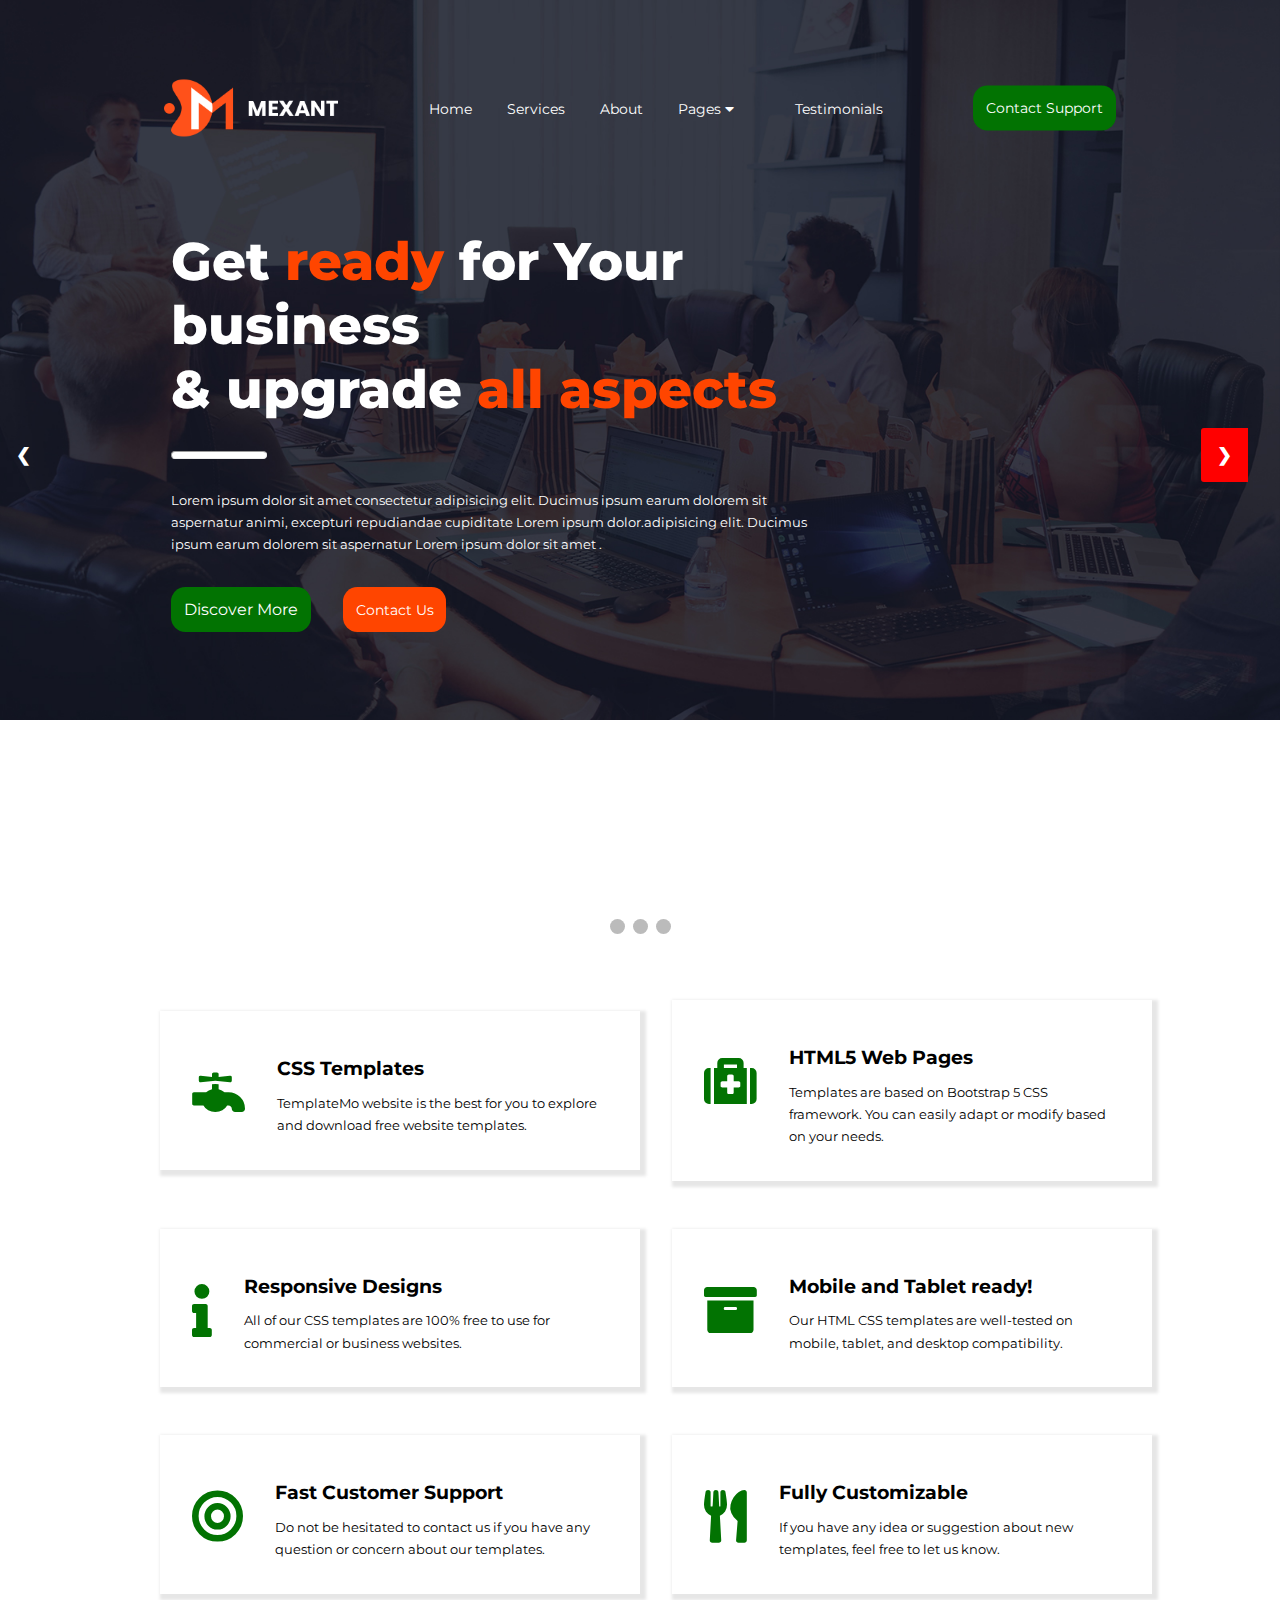
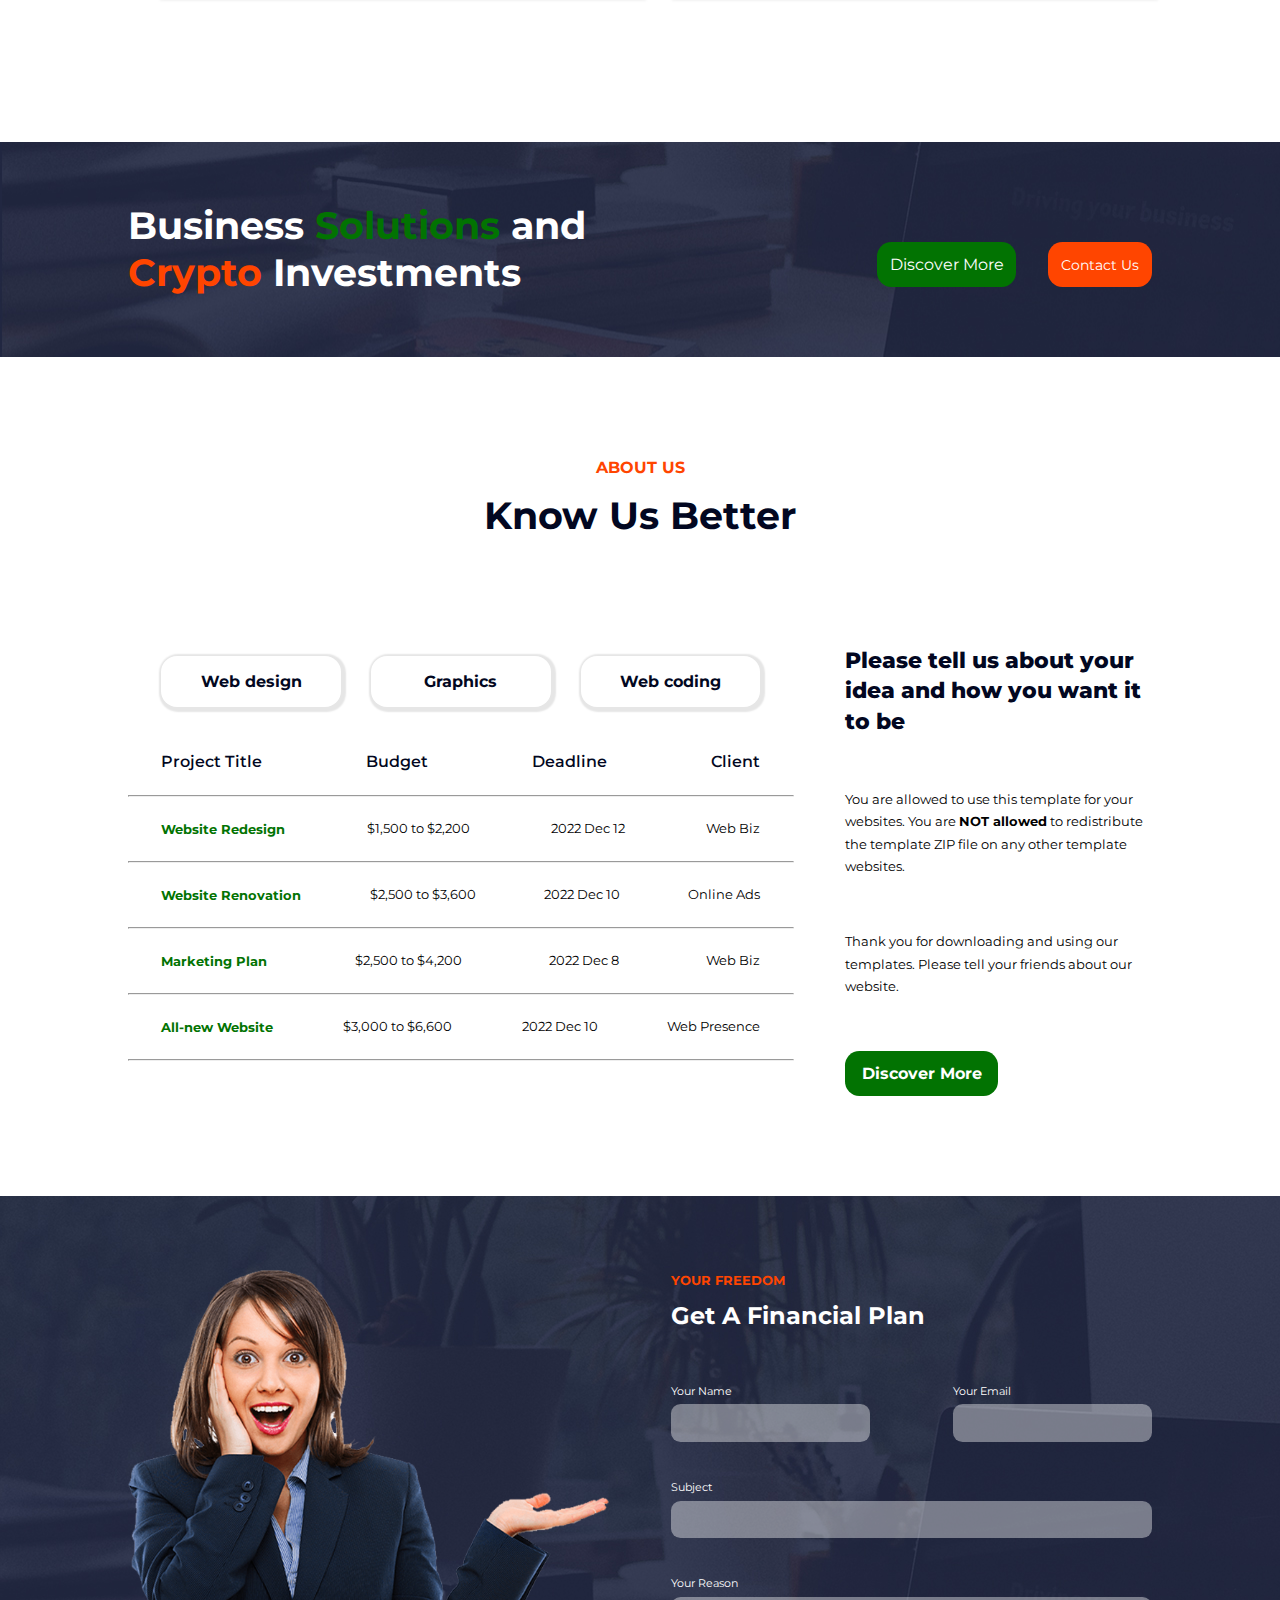
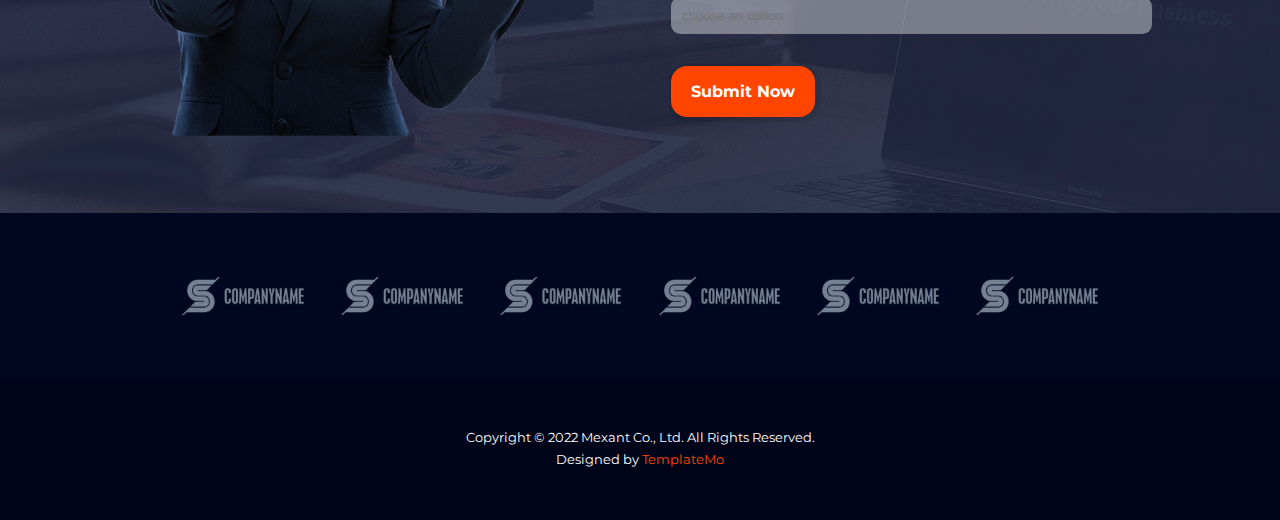
<file: index.html>
<!DOCTYPE html>
<html lang="en">
<head>
    <meta charset="UTF-8">
    <meta http-equiv="X-UA-Compatible" content="IE=edge">
    <meta name="viewport" content="width=device-width, initial-scale=1.0">
    <title>Mexant</title>
    <link rel="stylesheet" href="style.css">
    <link href="fontawesome-free-5.15.4-web/css/all.css" rel="stylesheet"> 
    <link href="https://fonts.googleapis.com/css2?family=Montserrat:wght@900&display=swap" rel="stylesheet">
</head>
<body>
        <header>
        <div class="landing">
            <img src="images/logo.png" alt="">


            <!-- NAV -->

            <nav class="nav">
                <i class="fa fa-times" aria-hidden="true"  id="tata"></i>
                <ul>
                    <li>
                        <a href="index.html">Home</a>
                    </li>
                    <li>
                        <a href="services.html">Services</a>
                    </li>
                    <li>
                        <a href="about.html">About</a>
                    </li>
                    <div class="drop-down">
                        <div class="drop-btn">
                            <!-- Pages <i class="fa fa-caret-down"></i> -->
                            <li>
                                <a href="#">Pages  <i class="fa fa-caret-down"></i></a>
                            </li>
                        </div>

                        <div class="drop-down-content">
                
                            <a href="about.html">About Us</a>
                            <a href="services.html">Our Services</a>
                            <a href="contact.html">Contact Us</a>
                            
                        </div>
                    </div>
                
                    <li>
                        <a href="testimonial.html">Testimonials</a>
                    </li>
                </ul>

            </nav>
            <i class="fa fa-bars" aria-hidden="true" id="tata"></i>
            <div class="contact-btn" id="fofo">
                <a href="contact.html">Contact Support</a>
            </div>
        </div>

        <!-- LANDING DETAILS -->

        <!-- <div class="landing-det">
            <h2>Get <span class="color">ready</span> for Your<br>business<br>& upgrade <span class="color">all aspects</span> </h2>
            <hr>
            <p>Lorem ipsum dolor sit amet consectetur adipisicing elit. Ducimus ipsum earum dolorem sit aspernatur animi, excepturi repudiandae cupiditate Lorem ipsum dolor.adipisicing elit. Ducimus ipsum earum dolorem sit aspernatur Lorem ipsum dolor sit amet .</p>
            <div class="top-btn">
                <div class="contact-btn">Discover More</div>
                <div class="contact-btn">
                    <a href="contact.html">Contact Us</a>
                </div>
            </div>
        </div> -->

        <div class="slideshow-container">

            <!-- Full-width images with number and caption text -->
            <div class="mySlides fade">
            <!-- <div class="numbertext">1 / 3</div> -->
            <div class="landing-det">
                    <h2>Get <span class="color">ready</span> for Your<br>business<br>& upgrade <span class="color">all aspects</span> </h2>
                    <hr>
                    <p>Lorem ipsum dolor sit amet consectetur adipisicing elit. Ducimus ipsum earum dolorem sit aspernatur animi, excepturi repudiandae cupiditate Lorem ipsum dolor.adipisicing elit. Ducimus ipsum earum dolorem sit aspernatur Lorem ipsum dolor sit amet .</p>
                    <div class="top-btn">
                        <div class="contact-btn">Discover More</div>
                        <div class="contact-btn">
                            <a href="contact.html">Contact Us</a>
                        </div>
                    </div>
            </div>
            <img src="images/slide-01.jpg" >
            

            
            </div>
        
            <div class="mySlides fade">
            <!-- <div class="numbertext">2 / 3</div> -->

            <div class="landing-det">
                <h2> <span class="color">Digital</span> Currency for<br> you & Best <span class="color">Crytop</span> tips </h2>
                <hr>
                <p>Lorem ipsum dolor sit amet consectetur adipisicing elit. Ducimus ipsum earum dolorem sit aspernatur animi, excepturi repudiandae cupiditate Lorem ipsum dolor.adipisicing elit. Ducimus ipsum earum dolorem sit aspernatur Lorem ipsum dolor sit amet .</p>
                <div class="top-btn">
                    <div class="contact-btn">Discover More</div>
                    <div class="contact-btn">
                        <a href="contact.html">Contact Us</a>
                    </div>
                </div>
        </div>
            
            <img src="images/slide-02.jpg" >
            
            </div>
        
            <div class="mySlides fade">
            <!-- <div class="numbertext">3 / 3</div> -->

            <div class="landing-det">
                <h2>Best One in Town<br>& Crypto <span class="color">Services</span></h2>
                <hr>
                <p>Lorem ipsum dolor sit amet consectetur adipisicing elit. Ducimus ipsum earum dolorem sit aspernatur animi, excepturi repudiandae cupiditate Lorem ipsum dolor.adipisicing elit. Ducimus ipsum earum dolorem sit aspernatur Lorem ipsum dolor sit amet .</p>
                <div class="top-btn">
                    <div class="contact-btn">Discover More</div>
                    <div class="contact-btn">
                        <a href="contact.html">Contact Us</a>
                    </div>
                </div>
        </div>
            <img src="images/slide-03.jpg" >
            <!-- <div class="text">Caption Three</div> -->
            </div>
        
            <!-- Next and previous buttons -->
            <a class="prev" onclick="plusSlides(-1)">&#10094;</a>
            <a class="next" onclick="plusSlides(1)">&#10095;</a>
        </div>
        <br>
        
        <!-- The dots/circles -->
        <div style="text-align:center">
            <span class="dot" onclick="currentSlide(1)"></span>
            <span class="dot" onclick="currentSlide(2)"></span>
            <span class="dot" onclick="currentSlide(3)"></span>
        </div>

        </header>

        <!-- CSS / HTML / TEMPLATE -->

    <section class="hero">

        <div class="row">
            <div class="row-card">
                <i class="fas fa-faucet"></i>
                <div>
                    <h3>CSS Templates</h3>
                    <p>TemplateMo website is the best for you to explore and download free website templates.</p>
                </div>
            </div>

            <div class="row-card">
               <i class="fas fa-medkit"></i>
                <div>
                    <h3>HTML5 Web Pages</h3>
                    <p>Templates are based on Bootstrap 5 CSS framework. You can easily adapt or modify based on your needs.</p>
                </div>
            </div>
        </div>

        <div class="row">
            <div class="row-card">
                <i class="fa fa-info" aria-hidden="true"></i>
                <div>
                    <h3>Responsive Designs</h3>
                    <p>All of our CSS templates are 100% free to use for commercial or business websites.</p>
                </div>
            </div>

            <div class="row-card">
                <i class="fa fa-archive" aria-hidden="true"></i>
                <div>
                    <h3>Mobile and Tablet ready!</h3>
                    <p>Our HTML CSS templates are well-tested on mobile, tablet, and desktop compatibility.</p>
                </div>
            </div>
        </div>

        <div class="row">
            <div class="row-card">
                <i class="fa fa-bullseye" aria-hidden="true"></i>
                <div>
                    <h3>Fast Customer Support</h3>
                    <p>Do not be hesitated to contact us if you have any question or concern about our templates.</p>
                </div>
            </div>

            <div class="row-card">
                <i class="fas fa-utensils"></i>
                <div>
                    <h3>Fully Customizable</h3>
                    <p>If you have any idea or suggestion about new templates, feel free to let us know.</p>
                </div>
            </div>
        </div>



    </section>


    <!-- BUSINESS SOLUTION -->

    <section class="business">
      <div class="row">
        <h2>Business <span class="colors">Solutions</span> and<br> <span class="color">Crypto</span> Investments</h2>

        <div class="top-btn">
            <div class="contact-btn">Discover More</div>
            <div class="contact-btn">
                <a href="contact.html">Contact Us</a>
            </div>
       </div>
      </div>

    </section>

    <!-- ABOUT US SECTION -->

    <section class="About-Us">
        <div class="general">
            <p>ABOUT US</p>
            <h2>Know Us Better</h2>
        </div>

        <div class="row">
            <div class="web-design">
                <div class="roww">
                    <div class="web-btn">Web design</div>
                    <div class="web-btn">Graphics</div>
                    <div class="web-btn">Web coding</div>
                </div>

                <div class="roww">
                    <h4>Project Title</h4>
                    <h4>Budget</h4>
                    <h4>Deadline</h4>
                    <h4>Client</h4>
                </div>
                <hr>

                <div class="roww">
                    <h5>Website Redesign</h5>
                    <p>$1,500 to $2,200</p>
                    <p>2022 Dec 12</p>
                    <p>Web Biz</p>
                </div>
                <hr>

                <div class="roww">
                    <h5>Website  Renovation</h5>
                    <p>$2,500 to $3,600</p>
                    <p>2022 Dec 10</p>
                    <p>Online Ads</p>
                </div>
                <hr>

                <div class="roww">
                    <h5>Marketing Plan</h5>
                    <p>$2,500 to $4,200</p>
                    <p>2022 Dec 8</p>
                    <p>Web Biz</p>
                </div>
                <hr>

                <div class="roww">
                    <h5>All-new Website</h5>
                    <p>$3,000 to $6,600</p>
                    <p>2022 Dec 10</p>
                    <p>Web Presence</p>
                </div>
                <hr>

            
            </div>
            
            <div class="idea">

                <h4>Please tell us about your idea and how you want it to be</h4>
                <p>You are allowed to use this template for your websites. You are <b>NOT allowed</b> to redistribute the template ZIP file on any other template websites.</p>

                <p>Thank you for downloading and using our templates. Please tell your friends about our website.</p>

                <div class="contact-btnn">Discover More</div>


            </div>
        </div>
    </section>


    <!-- FORM SECTION -->


    <section class="form">
        <div class="row">
            <div class="form-img">
                <img src="images/calculator-image.png" alt="">
            </div>

            <div class="form-det">
                <h4>YOUR FREEDOM</h4>
                <h5>Get A Financial Plan</h5>

                <form action="">
                  <div class="row">
                        <div>
                            <h3>Your Name</h3>
                            <input type="text">
                        </div>

                        <div>
                            <h3>Your Email</h3>
                            <input type="text">
                        </div>
                  </div>

                  <h3>Subject</h3>
                  <input type="text">

                  <h3>Your Reason</h3>
                  <input type="text" placeholder="choose an option">

                  <div class="web-btnn">Submit Now</div>
                </form>

            </div>
        </div>
    </section>


         <!-- TESTIMONIAL SECTION -->

         <!-- <section class="testimonial">
            <div class="general">
                <p>TESTIMONIALS</p>
                <h2>What They Say</h2>
    
            </div>
    
           
            <div class="slideshow-container">

                
                <div class="mySlides fade">
                    <div class="row">
                            <div class="testimonial-det">
                                <q>
                                    Lorem ipsum dolor sit, amet consectetur adipisicing elit. Architecto obcaecati sunt aliquam officia esse dolor nobis porro recusandae eveniet, soluta, vel doloribus in illum omnis nesciunt ipsa voluptatibus quisquam pariatur.
                                </q>
                
                                <h2> OLUMUTIMI PAUL</h2>
                                <p>CEO OF MEXANT</p>
                            </div>
                
                            <div class="testimonial-img">
                                <img src="images/testimonials-01.jpg" alt="">
                            </div>
                       </div>
                </div>
              
                <div class="mySlides fade">
                    <div class="row">
                        <div class="testimonial-det">
                               <q>
                                   Lorem ipsum dolor sit, amet consectetur adipisicing elit. Architecto obcaecati sunt aliquam officia esse dolor nobis porro recusandae eveniet, soluta, vel doloribus in illum omnis nesciunt ipsa voluptatibus quisquam pariatur.
                               </q>
            
                               <h2> ADEBOYE JOHN</h2>
                               <p>CLERK</p>
                        </div>
            
                        <div class="testimonial-img">
                            <img src="images/team-3.jpg" alt="">
                        </div>
                       </div>
                </div>
              
                <div class="mySlides fade">
                    <div class="row">
                        <div class="testimonial-det">
                               <q>
                                   Lorem ipsum dolor sit, amet consectetur adipisicing elit. Architecto obcaecati sunt aliquam officia esse dolor nobis porro recusandae eveniet, soluta, vel doloribus in illum omnis nesciunt ipsa voluptatibus quisquam pariatur.
                               </q>
            
                               <h2> OLAWUNMI DAVID</h2>
                               <p>SENIOR MANAGER</p>
                        </div>
            
                        <div class="testimonial-img">
                            <img src="images/team-2.jpg" alt="">
                        </div>
                       </div>
                </div>
              
               
      
       
    
           
         </section> -->


      <!-- FOOTER SECTION -->


      <section class="footer">
        <div class="footer-img">
            <div class="row">
                <img src="images/client-01.png" alt="">
                <img src="images/client-01.png" alt="">
                <img src="images/client-01.png" alt="">
                <img src="images/client-01.png" alt="">
                <img src="images/client-01.png" alt="">
                <img src="images/client-01.png" alt="">
             </div>
        </div>
          <div class="footer-det">
              <p>
                Copyright © 2022 Mexant Co., Ltd. All Rights Reserved. <br>
                Designed by <spa class="color">TemplateMo</span>
              </p>
          </div>
      </section>
























      <script src="index.js"></script>












</body>
</html>
</file>
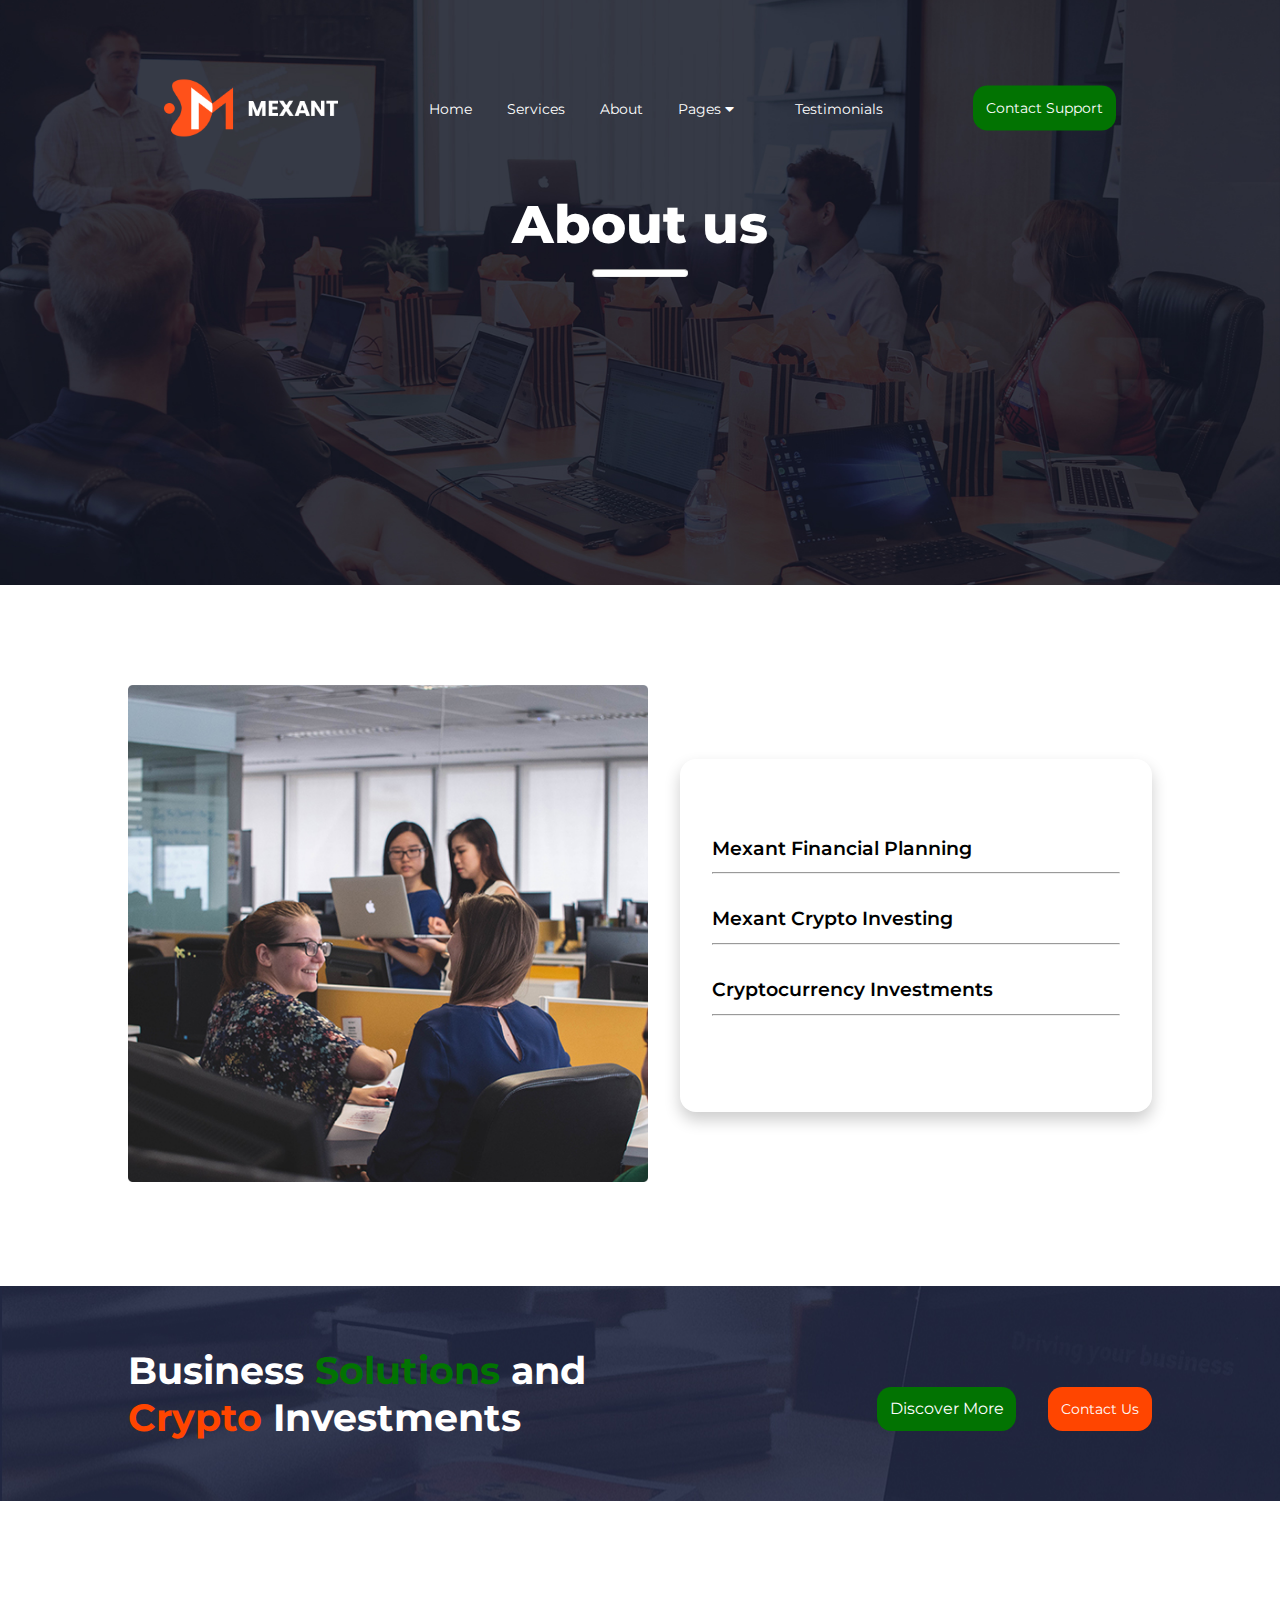
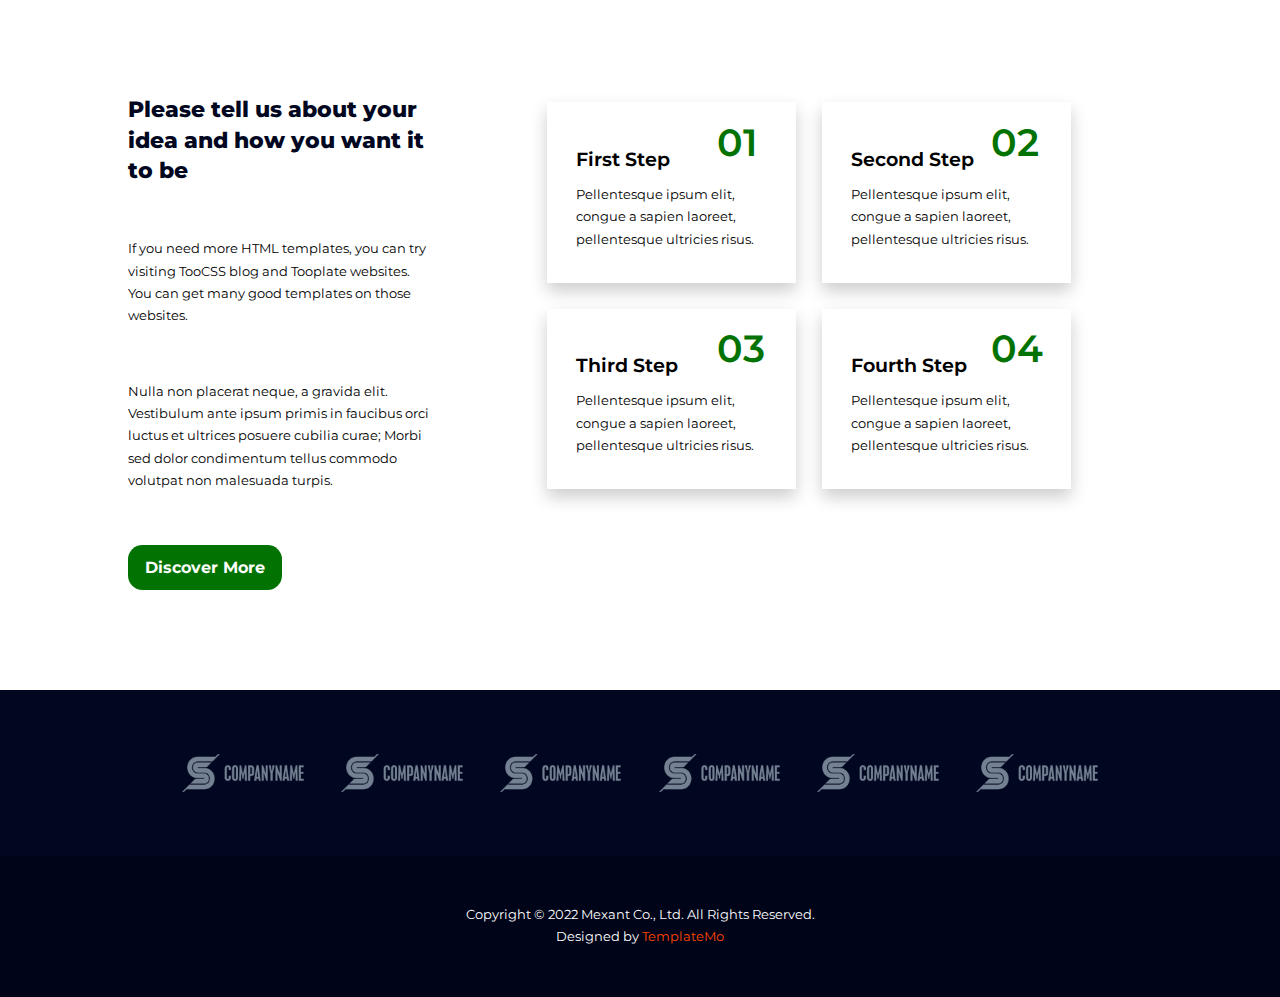
<file: about.html>
<!DOCTYPE html>
<html lang="en">
<head>
    <meta charset="UTF-8">
    <meta http-equiv="X-UA-Compatible" content="IE=edge">
    <meta name="viewport" content="width=device-width, initial-scale=1.0">
    <title>About Us</title>
    <link rel="stylesheet" href="style.css">
    <link href="fontawesome-free-5.15.4-web/css/all.css" rel="stylesheet"> 
    <link href="https://fonts.googleapis.com/css2?family=Montserrat:wght@900&display=swap" rel="stylesheet">
</head>
<body>

  <div class="about-landing">
    <div class="landing">
        <img src="images/logo.png" alt="">


        <!-- NAV -->

        <nav class="nav">
            <i class="fa fa-times" aria-hidden="true"  id="tata"></i>
            <ul>
                <li>
                    <a href="index.html">Home</a>
                </li>
                <li>
                    <a href="services.html">Services</a>
                </li>
                <li>
                    <a href="about.html">About</a>
                </li>
                <div class="drop-down">
                    <div class="drop-btn">
                        <!-- Pages <i class="fa fa-caret-down"></i> -->
                        <li>
                            <a href="#">Pages  <i class="fa fa-caret-down"></i></a>
                        </li>
                    </div>

                    <div class="drop-down-content">
            
                        <a href="about.html">About Us</a>
                        <a href="services.html">Our Services</a>
                        <a href="contact.html">Contact Us</a>
                        
                    </div>
                </div>
            
                <li>
                    <a href="testimonial.html">Testimonials</a>
                </li>
            </ul>

        </nav>
        <i class="fa fa-bars" aria-hidden="true" id="tata"></i>
        <div class="contact-btn" id="fofo">
            <a href="contact.html">Contact Support</a>
        </div>
       </div>

       <!-- LANDING DETAILS -->

      <div class="lander">
        <h2>About us</h2>
        <hr>
       
      </div>
  </div>

  <section class="finance">
       <div class="row">

        <div class="finance-img">
            <img src="images/about-left-image.jpg" alt="">
        </div>
        <div class="finance-det">
            <h3>Mexant Financial Planning</h3>
            <hr>
            <h3>Mexant Crypto Investing</h3>
            <hr>
            <h3>Cryptocurrency Investments</h3>
            <hr>
        </div>

       </div>

  </section>



    <!-- BUSINESS SOLUTION -->

    <section class="business">
        <div class="row">
          <h2>Business <span class="colors">Solutions</span> and<br> <span class="color">Crypto</span> Investments</h2>
  
          <div class="top-btn">
              <div class="contact-btn">Discover More</div>
               <div class="contact-btn">
                  <a href="contact.html">Contact Us</a>
              </div>
         </div>
        </div>
  
      </section>



      <section>
          <div class="row">

            <div class="idea">

                <h4>Please tell us about your idea and how you want it to be</h4>
                <p>If you need more HTML templates, you can try visiting TooCSS blog and Tooplate websites. You can get many good templates on those websites.</p>

                <p>Nulla non placerat neque, a gravida elit. Vestibulum ante ipsum primis in faucibus orci luctus et ultrices posuere cubilia curae; Morbi sed dolor condimentum tellus commodo volutpat non malesuada turpis.</p>

                <div class="contact-btnn">Discover More</div>


            </div>


              <div class="steps">
                  <div class="row">
                      <div class="first-step">
                          <h3>First Step</h3>
                          <h2>01</h2>
                          <p>Pellentesque ipsum elit, congue a sapien laoreet, pellentesque ultricies risus.</p>
                      </div>
                      <div class="first-step">
                          <h3>Second Step</h3>
                          <h2>02</h2>
                          <p>Pellentesque ipsum elit, congue a sapien laoreet, pellentesque ultricies risus.</p>
                      </div>
                  </div>

                  <div class="row">
                      <div class="first-step">
                          <h3>Third Step</h3>
                          <h2>03</h2>
                          <p>Pellentesque ipsum elit, congue a sapien laoreet, pellentesque ultricies risus.</p>
                      </div>
                      <div class="first-step">
                          <h3>Fourth Step</h3>
                          <h2>04</h2>
                          <p>Pellentesque ipsum elit, congue a sapien laoreet, pellentesque ultricies risus.</p>
                      </div>
                  </div>
              </div>
          </div>
      </section>






        <!-- FOOTER SECTION -->


        <section class="footer">
            <div class="footer-img">
                <div class="row">
                    <img src="images/client-01.png" alt="">
                    <img src="images/client-01.png" alt="">
                    <img src="images/client-01.png" alt="">
                    <img src="images/client-01.png" alt="">
                    <img src="images/client-01.png" alt="">
                    <img src="images/client-01.png" alt="">
                 </div>
            </div>
              <div class="footer-det">
                  <p>
                    Copyright © 2022 Mexant Co., Ltd. All Rights Reserved. <br>
                    Designed by <spa class="color">TemplateMo</span>
                  </p>
              </div>
          </section>


          <script>
                        let navBar = document.querySelector('.fa-bars');
        const navMenu = document.querySelector('.nav');




        navBar.addEventListener('click', ()=>{
            navMenu.classList.toggle('active');
            navBar.classList.toggle('active');

        })


        navClose.addEventListener('click', ()=>{
            navMenu.classList.remove('active')
            navBar.classList.remove('active')

        })
          </script>














































































































































</body>
</html>
</file>
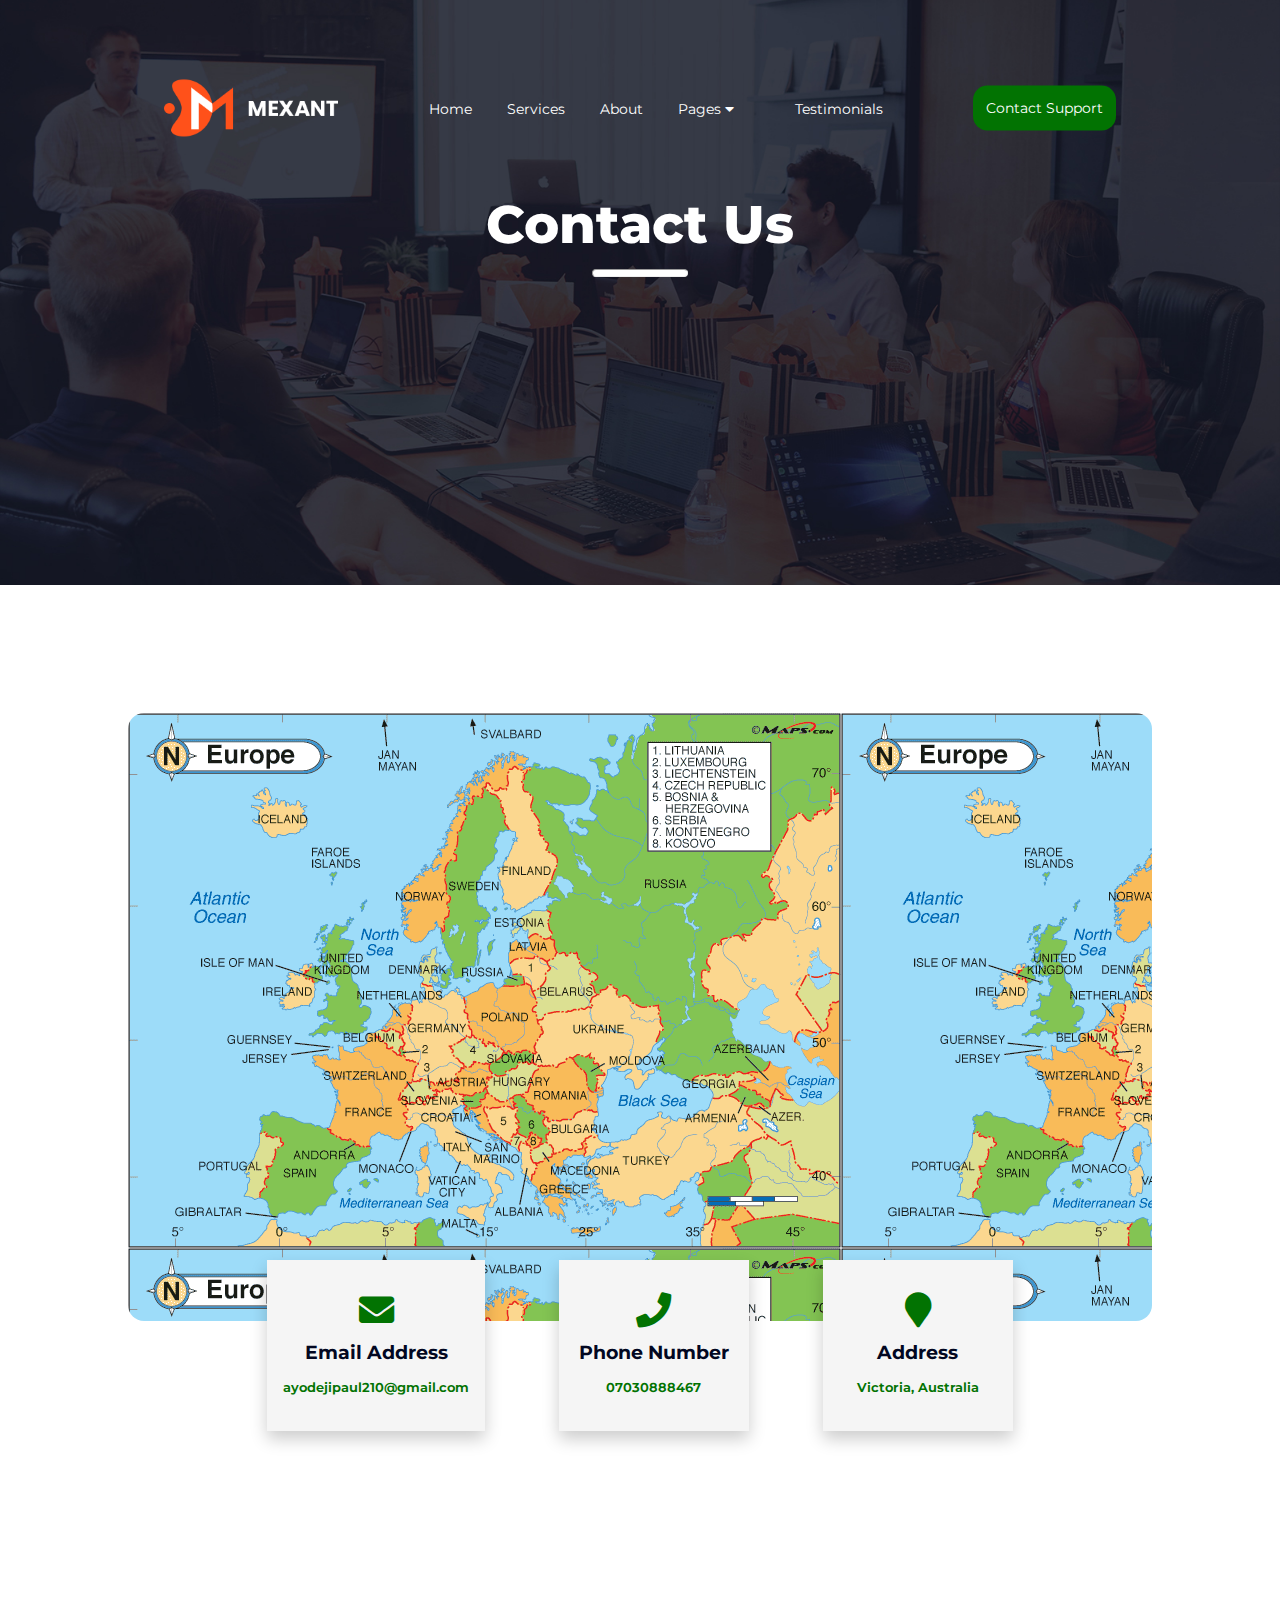
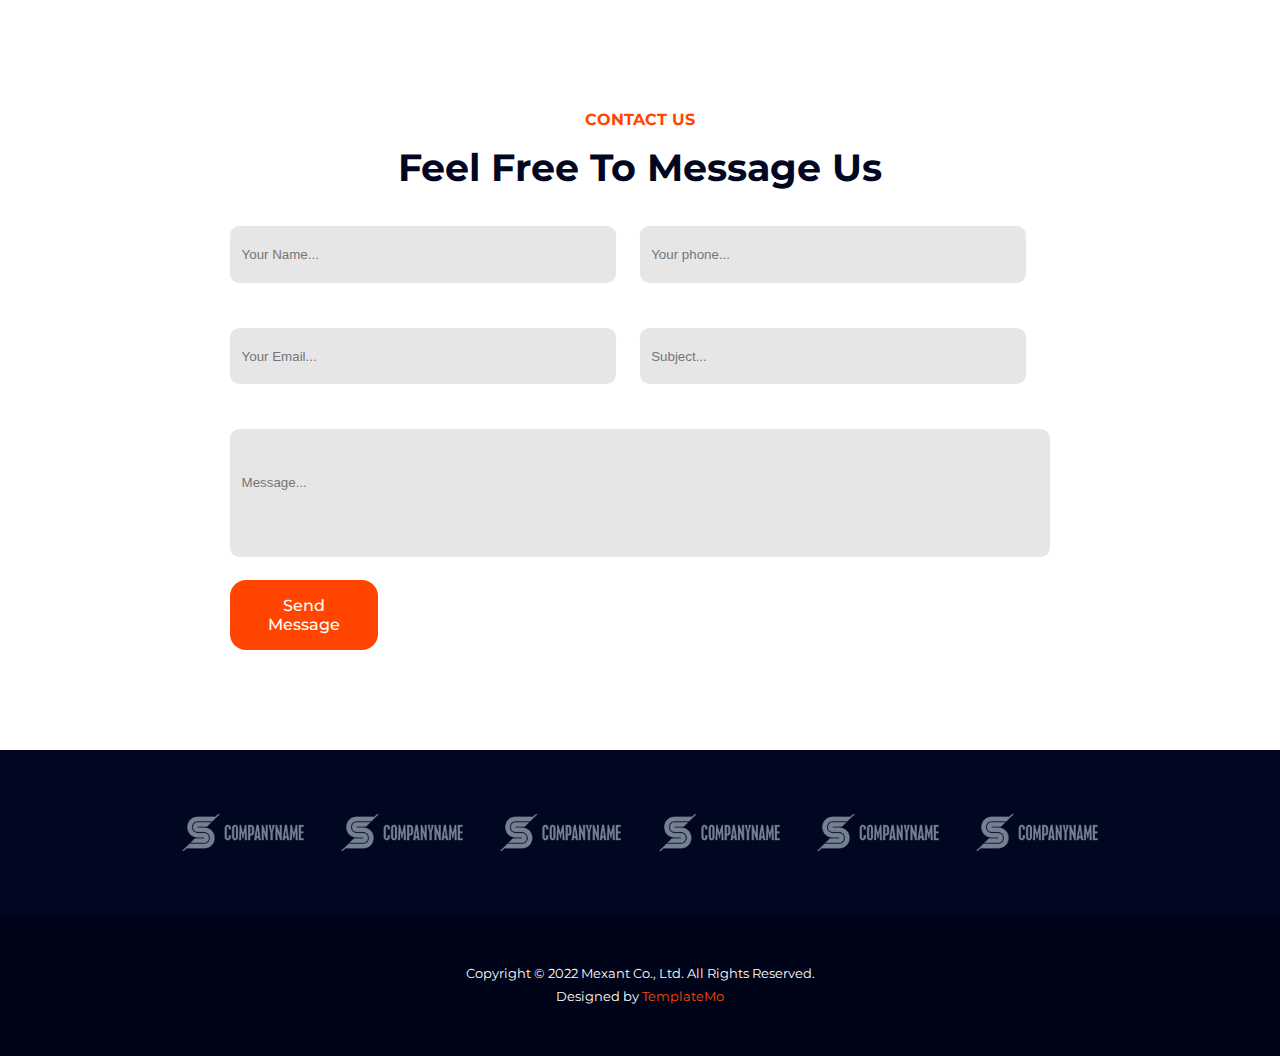
<file: contact.html>
<!DOCTYPE html>
<html lang="en">
<head>
    <meta charset="UTF-8">
    <meta http-equiv="X-UA-Compatible" content="IE=edge">
    <meta name="viewport" content="width=device-width, initial-scale=1.0">
    <title>Contact</title>
    <link rel="stylesheet" href="style.css">
    <link href="fontawesome-free-5.15.4-web/css/all.css" rel="stylesheet"> 
    <link href="https://fonts.googleapis.com/css2?family=Montserrat:wght@900&display=swap" rel="stylesheet">
</head>
<body>
    
    <div class="contact-landing">
        <div class="landing">
            <img src="images/logo.png" alt="">
    
    
            <!-- NAV -->
    
            <nav class="nav">
                <i class="fa fa-times" aria-hidden="true"  id="tata"></i>
                <ul>
                    <li>
                        <a href="index.html">Home</a>
                    </li>
                    <li>
                        <a href="services.html">Services</a>
                    </li>
                    <li>
                        <a href="about.html">About</a>
                    </li>
                    <div class="drop-down">
                        <div class="drop-btn">
                            <!-- Pages <i class="fa fa-caret-down"></i> -->
                            <li>
                                <a href="#">Pages  <i class="fa fa-caret-down"></i></a>
                            </li>
                        </div>

                        <div class="drop-down-content">
                
                            <a href="about.html">About Us</a>
                            <a href="services.html">Our Services</a>
                            <a href="contact.html">Contact Us</a>
                            
                        </div>
                    </div>
                
                    <li>
                        <a href="testimonial.html">Testimonials</a>
                    </li>
                </ul>

            </nav>
            <i class="fa fa-bars" aria-hidden="true" id="tata"></i>
            <div class="contact-btn" id="fofo">
                <a href="contact.html">Contact Support</a>
            </div>
           </div>
    
           <!-- LANDING DETAILS -->
    
          <div class="lander">
            <h2>Contact Us</h2>
            <hr>
           
          </div>
      </div>



      <div class="map">

          <div class="row">
              <div class="map-card">
                <i class="fas fa-envelope"></i>
                  <h3>Email Address</h3>
                  <p>ayodejipaul210@gmail.com</p>
              </div>

              <div class="map-card">
                <i class="fas fa-phone"> </i>
                  <h3>Phone Number</h3>
                  <p>07030888467</p>
              </div>

              <div class="map-card">
                <i class="fa fa-map-marker" aria-hidden="true"></i>
                  <h3>Address</h3>
                  <p>Victoria, Australia</p>
              </div>

              
          </div>
      </div>



     

    <section class="message">

        <div class="general">
            <p>CONTACT US</p>
            <h2>Feel Free To Message Us</h2>
        </div>

        <div class="row">
            <form action="">
                <div class="row">
                    <input type="text" placeholder="Your Name...">
                    <input type="text" placeholder="Your phone...">
                   
                </div>

                <div class="row">
                    <input type="text" placeholder="Your Email...">
                    <input type="text" placeholder="Subject...">
                   
                </div>
                <input type="text" placeholder="Message..." id="message">
                <div class="msg-btn">Send Message</div>
            </form>
        </div>
    </section>


        <!-- FOOTER SECTION -->


        <section class="footer">
            <div class="footer-img">
                <div class="row">
                    <img src="images/client-01.png" alt="">
                    <img src="images/client-01.png" alt="">
                    <img src="images/client-01.png" alt="">
                    <img src="images/client-01.png" alt="">
                    <img src="images/client-01.png" alt="">
                    <img src="images/client-01.png" alt="">
                 </div>
            </div>
              <div class="footer-det">
                  <p>
                    Copyright © 2022 Mexant Co., Ltd. All Rights Reserved. <br>
                    Designed by <spa class="color">TemplateMo</span>
                  </p>
              </div>
          </section>



         
          <script>
            let navBar = document.querySelector('.fa-bars');
const navMenu = document.querySelector('.nav');




navBar.addEventListener('click', ()=>{
navMenu.classList.toggle('active');
navBar.classList.toggle('active');

})


navClose.addEventListener('click', ()=>{
navMenu.classList.remove('active')
navBar.classList.remove('active')

})
</script>


























































</body>
</html>
</file>
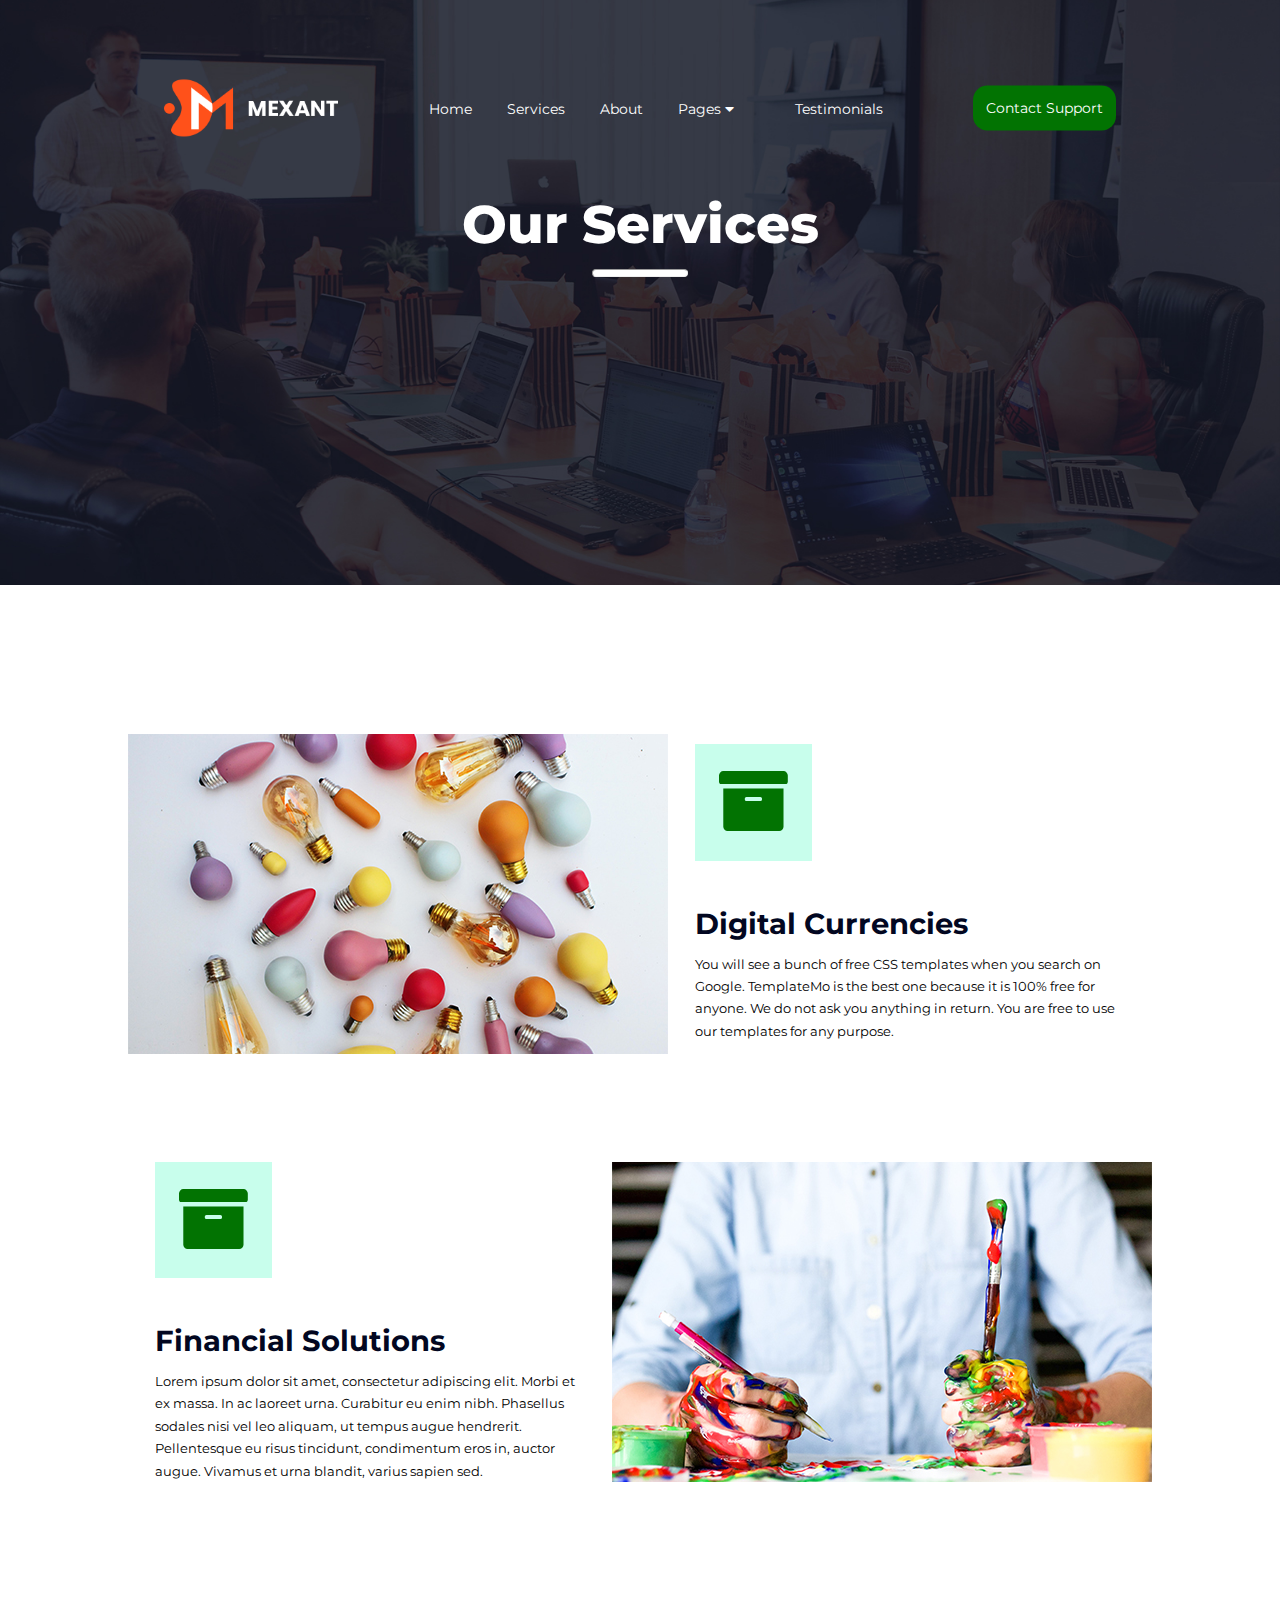
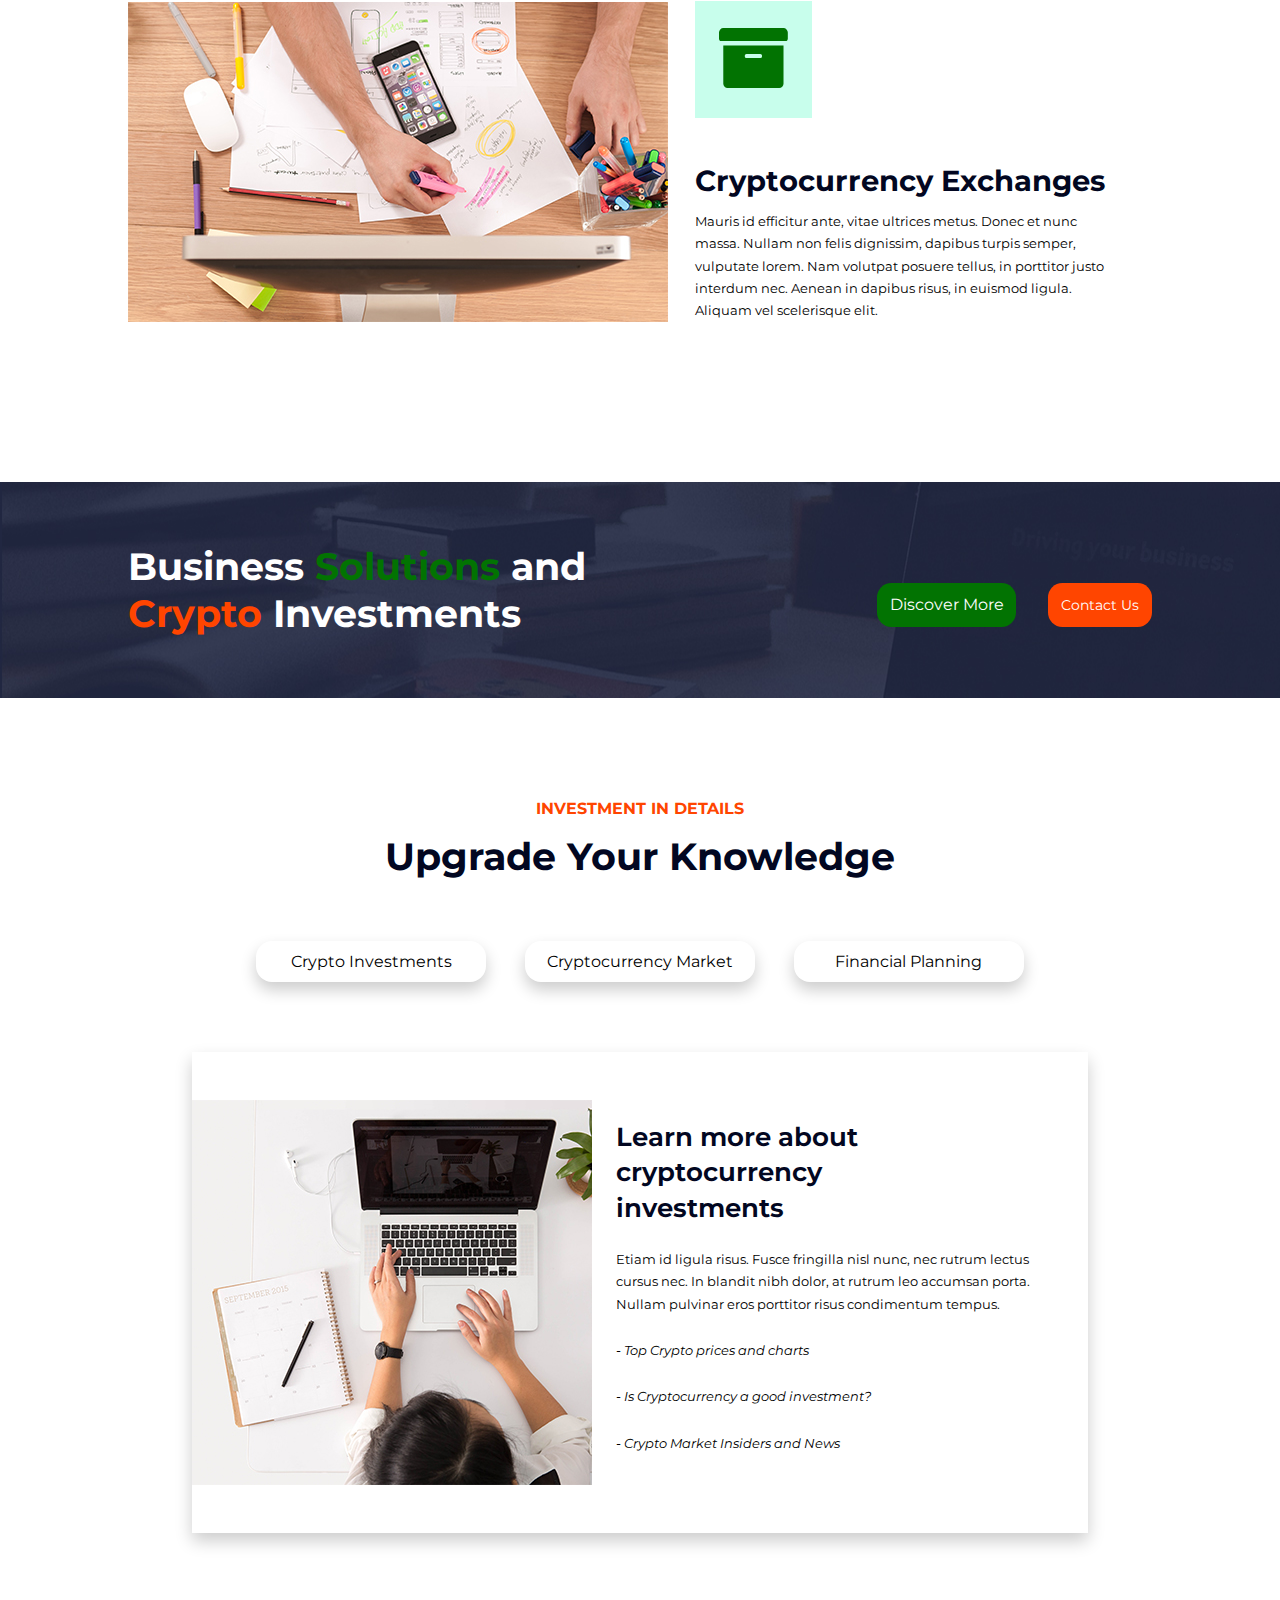
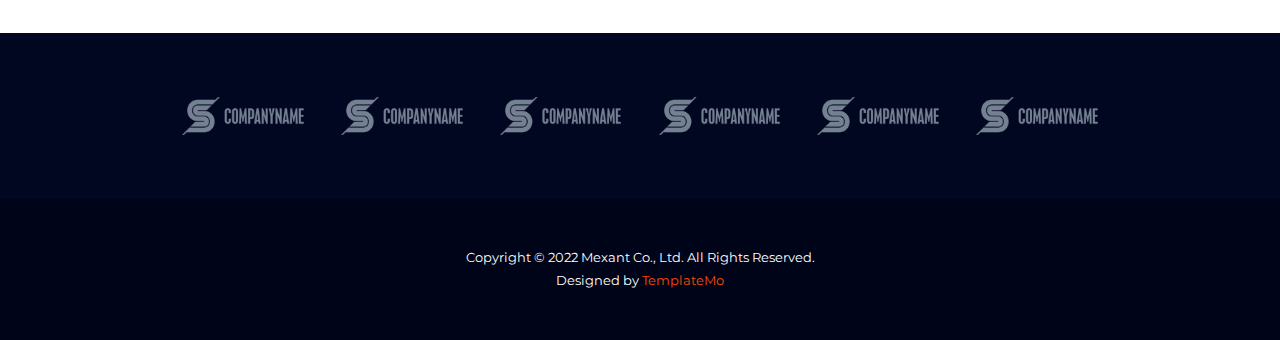
<file: services.html>
<!DOCTYPE html>
<html lang="en">
<head>
    <meta charset="UTF-8">
    <meta http-equiv="X-UA-Compatible" content="IE=edge">
    <meta name="viewport" content="width=device-width, initial-scale=1.0">
    <title>Service</title>
    <link rel="stylesheet" href="style.css">
    <link href="fontawesome-free-5.15.4-web/css/all.css" rel="stylesheet"> 
    <link href="https://fonts.googleapis.com/css2?family=Montserrat:wght@900&display=swap" rel="stylesheet">
</head>
<body>
    <div class="service-landing">
        <div class="landing">
            <img src="images/logo.png" alt="">
    
    
            <!-- NAV -->
    
            <nav class="nav">
                <i class="fa fa-times" aria-hidden="true"  id="tata"></i>
                <ul>
                    <li>
                        <a href="index.html">Home</a>
                    </li>
                    <li>
                        <a href="services.html">Services</a>
                    </li>
                    <li>
                        <a href="about.html">About</a>
                    </li>
                    <div class="drop-down">
                        <div class="drop-btn">
                            <!-- Pages <i class="fa fa-caret-down"></i> -->
                            <li>
                                <a href="#">Pages  <i class="fa fa-caret-down"></i></a>
                            </li>
                        </div>

                        <div class="drop-down-content">
                
                            <a href="about.html">About Us</a>
                            <a href="services.html">Our Services</a>
                            <a href="contact.html">Contact Us</a>
                            
                        </div>
                    </div>
                
                    <li>
                        <a href="testimonial.html">Testimonials</a>
                    </li>
                </ul>

            </nav>
            <i class="fa fa-bars" aria-hidden="true" id="tata"></i>
            <div class="contact-btn" id="fofo">
                <a href="contact.html">Contact Support</a>
            </div>
           </div>
    
           <!-- LANDING DETAILS -->
    
          <div  class="lander">
            <h2>Our Services</h2>
            <hr>
           
          </div>
      </div>


      <section class="currencies">
            <div class="row">
                    <img src="images/service-image-01.jpg" alt="">
                 <div class="currency-det">
                    <i class="fa fa-archive" aria-hidden="true"></i>
                    <h2>Digital Currencies</h2>
                    <p>You will see a bunch of free CSS templates when you search on Google. TemplateMo is the best one because it is 100% free for anyone. We do not ask you anything in return. You are free to use our templates for any purpose.</p>
                </div>
            </div>

            <div class="row">
                <div class="currency-det">
                    <i class="fa fa-archive" aria-hidden="true"></i>
                    <h2>Financial Solutions</h2>
                    <p>Lorem ipsum dolor sit amet, consectetur adipiscing elit. Morbi et ex massa. In ac laoreet urna. Curabitur eu enim nibh. Phasellus sodales nisi vel leo aliquam, ut tempus augue hendrerit. Pellentesque eu risus tincidunt, condimentum eros in, auctor augue. Vivamus et urna blandit, varius sapien sed.</p>
                </div>
                    <img src="images/service-image-02.jpg" alt="">
                
            </div>

            <div class="row">
                    <img src="images/service-image-03.jpg" alt="">
                 <div class="currency-det">
                    <i class="fa fa-archive" aria-hidden="true"></i>
                    <h2>Cryptocurrency Exchanges</h2>
                    <p>Mauris id efficitur ante, vitae ultrices metus. Donec et nunc massa. Nullam non felis dignissim, dapibus turpis semper, vulputate lorem. Nam volutpat posuere tellus, in porttitor justo interdum nec. Aenean in dapibus risus, in euismod ligula. Aliquam vel scelerisque elit.</p>
                </div>
            </div>
      </section>


      
    <!-- BUSINESS SOLUTION -->

    <section class="business">
        <div class="row">
          <h2>Business <span class="colors">Solutions</span> and<br> <span class="color">Crypto</span> Investments</h2>
  
          <div class="top-btn">
              <div class="contact-btn">Discover More</div>
              <div class="contact-btn">
                  <a href="contact.html">Contact Us</a>
              </div>
         </div>
        </div>
  
      </section>


     <section class="upgrade">
        <div class="general">
            <p>INVESTMENT IN DETAILS</p>
            <h2>Upgrade Your Knowledge</h2>
        </div>
        <div class="row">
            <div class="crypto-btn">Crypto Investments</div>
            <div class="crypto-btn">Cryptocurrency Market</div>
            <div class="crypto-btn">Financial Planning</div>
        </div>

        <div class="investment">
            <div class="row">
                <img src="images/service-details-01.jpg" alt="">
                <div class="upgrade-det">
                    <h3>Learn more about<br>cryptocurrency<br> investments</h3>
                    <p>Etiam id ligula risus. Fusce fringilla nisl nunc, nec rutrum lectus cursus nec. In blandit nibh dolor, at rutrum leo accumsan porta. Nullam pulvinar eros porttitor risus condimentum tempus.</p>
                    <p><i>- Top Crypto prices and charts</i></p>
                    <p><i>- Is Cryptocurrency a good investment?</i></p>
                    <p><i>- Crypto Market Insiders and News</i></p>
                </div>

            </div>
        </div>


     </section>


         <!-- FOOTER SECTION -->


         <section class="footer">
            <div class="footer-img">
                <div class="row">
                    <img src="images/client-01.png" alt="">
                    <img src="images/client-01.png" alt="">
                    <img src="images/client-01.png" alt="">
                    <img src="images/client-01.png" alt="">
                    <img src="images/client-01.png" alt="">
                    <img src="images/client-01.png" alt="">
                 </div>
            </div>
              <div class="footer-det">
                  <p>
                    Copyright © 2022 Mexant Co., Ltd. All Rights Reserved. <br>
                    Designed by <spa class="color">TemplateMo</span>
                  </p>
              </div>
          </section>



          
          <script>
            let navBar = document.querySelector('.fa-bars');
const navMenu = document.querySelector('.nav');




navBar.addEventListener('click', ()=>{
navMenu.classList.toggle('active');
navBar.classList.toggle('active');

})


navClose.addEventListener('click', ()=>{
navMenu.classList.remove('active')
navBar.classList.remove('active')

})
</script>




































































    
</body>
</html>
</file>
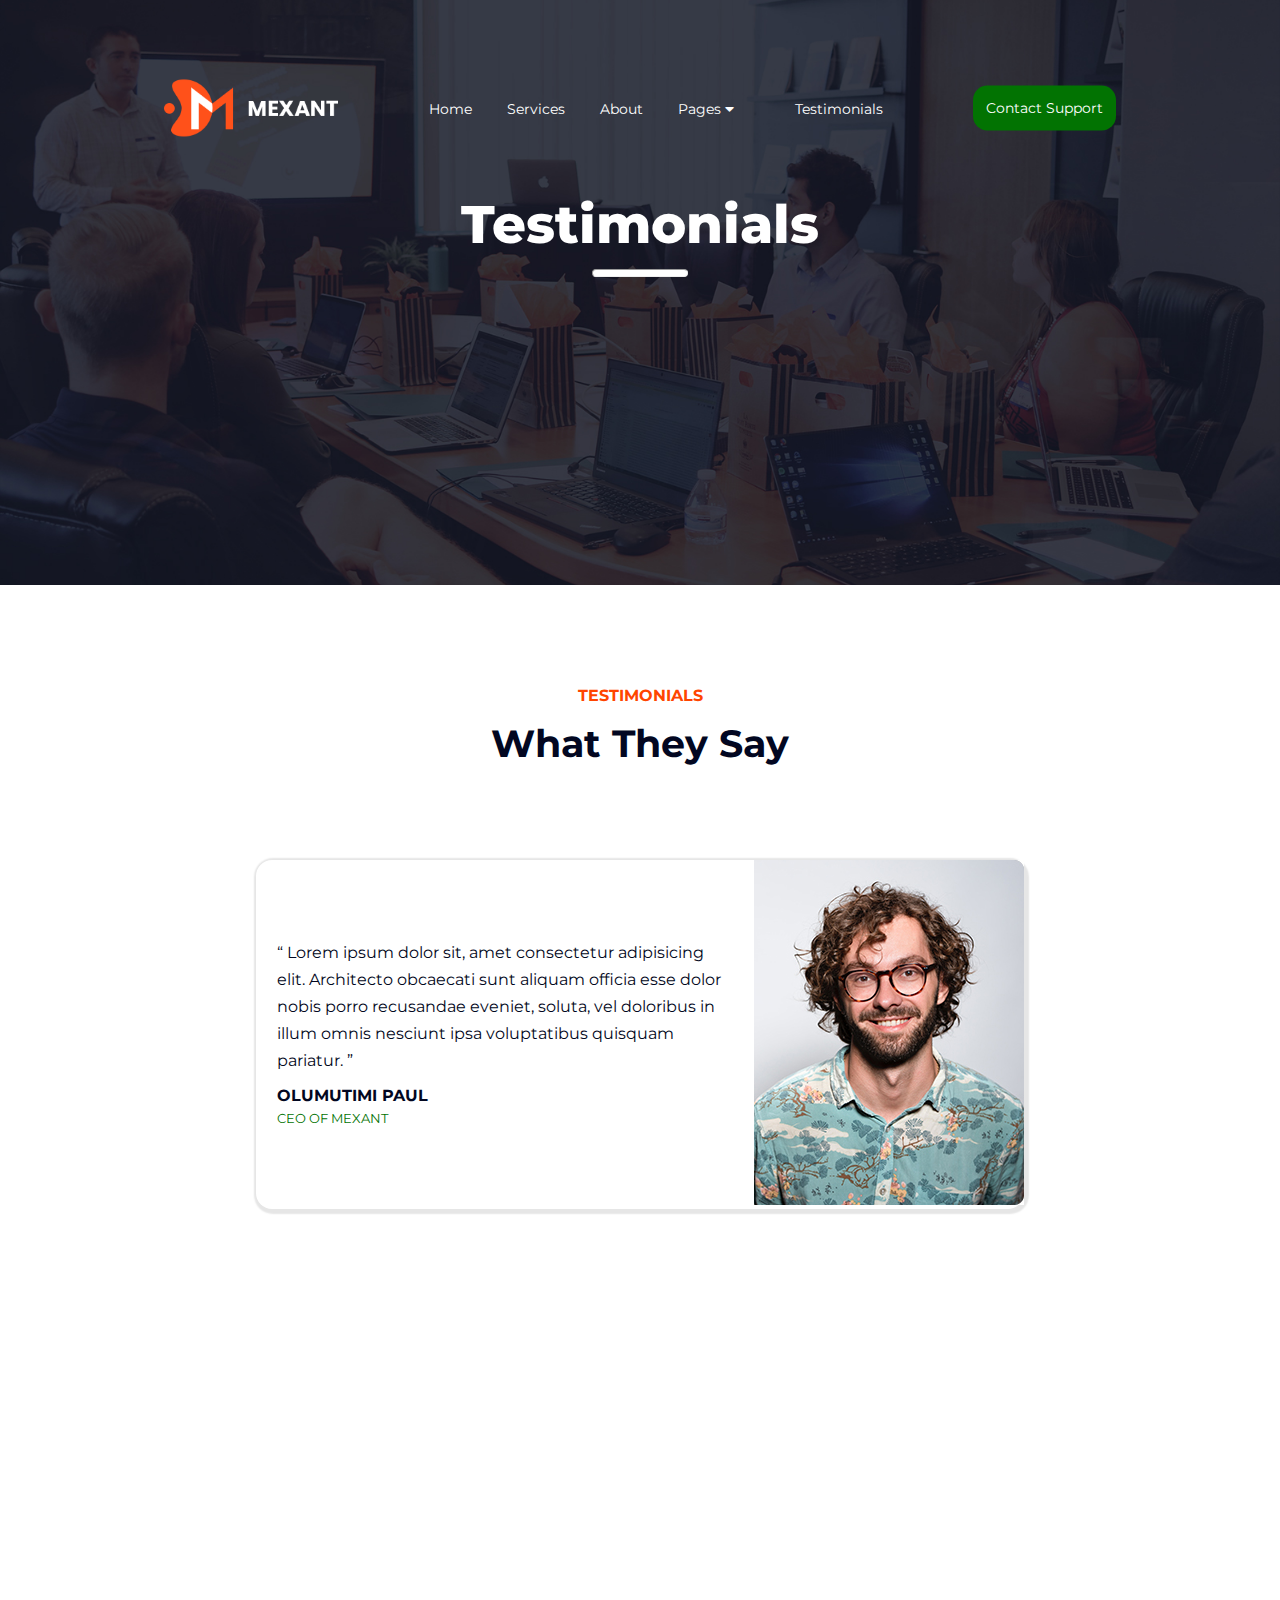
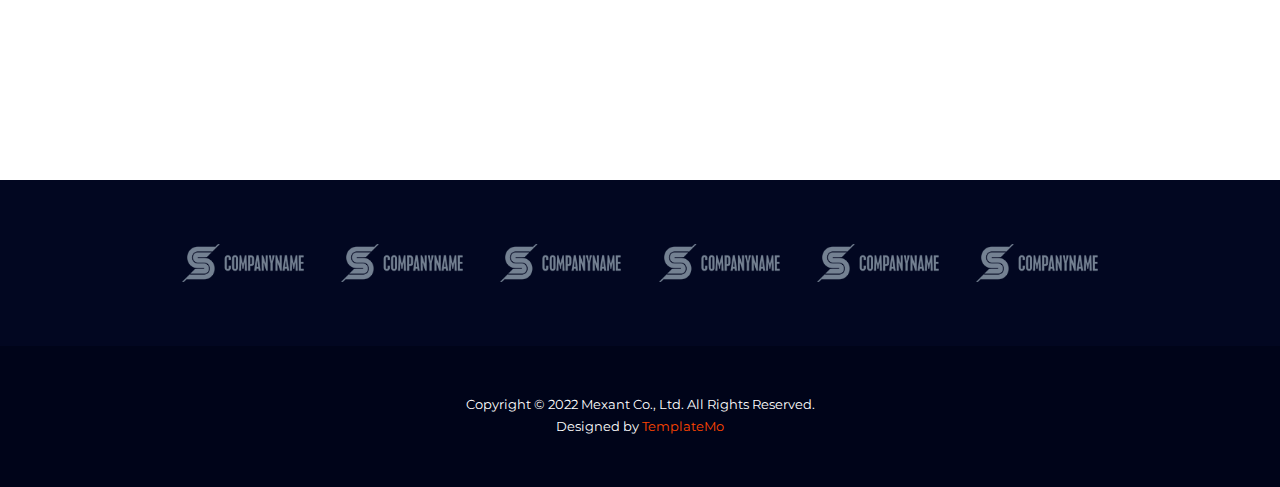
<file: testimonial.html>
<!DOCTYPE html>
<html lang="en">
<head>
    <meta charset="UTF-8">
    <meta http-equiv="X-UA-Compatible" content="IE=edge">
    <meta name="viewport" content="width=device-width, initial-scale=1.0">
    <title>Testimonial</title>
    <link
  rel="stylesheet"
  href="https://unpkg.com/swiper@8/swiper-bundle.min.css"
/>
    <link rel="stylesheet" href="style.css">
    <link href="fontawesome-free-5.15.4-web/css/all.css" rel="stylesheet"> 
    <link href="https://fonts.googleapis.com/css2?family=Montserrat:wght@900&display=swap" rel="stylesheet">
</head>
</head>
<body>


    <div class="test-landing">
        <div class="landing">
            <img src="images/logo.png" alt="">
    
    
            <!-- NAV -->
    
            <nav class="nav">
                <i class="fa fa-times" aria-hidden="true"  id="tata"></i>
                <ul>
                    <li>
                        <a href="index.html">Home</a>
                    </li>
                    <li>
                        <a href="services.html">Services</a>
                    </li>
                    <li>
                        <a href="about.html">About</a>
                    </li>
                    <div class="drop-down">
                        <div class="drop-btn">
                            <!-- Pages <i class="fa fa-caret-down"></i> -->
                            <li>
                                <a href="#">Pages  <i class="fa fa-caret-down"></i></a>
                            </li>
                        </div>

                        <div class="drop-down-content">
                
                            <a href="about.html">About Us</a>
                            <a href="services.html">Our Services</a>
                            <a href="contact.html">Contact Us</a>
                            
                        </div>
                    </div>
                
                    <li>
                        <a href="testimonial.html">Testimonials</a>
                    </li>
                </ul>

            </nav>
            <i class="fa fa-bars" aria-hidden="true" id="tata"></i>
            <div class="contact-btn" id="fofo">
                <a href="contact.html">Contact Support</a>
            </div>
           </div>
    
           <!-- LANDING DETAILS -->
    
          <div class="lander">
            <h2>Testimonials</h2>
            <hr>
           
          </div>
      </div>



          <!-- TESTIMONIAL SECTION -->

     <section class="testimonial">
        <div class="general">
            <p>TESTIMONIALS</p>
            <h2>What They Say</h2>

        </div>

        <!-- Slideshow container -->
<div class="slideshow-container">

    <!-- Full-width images with number and caption text -->
    <div class="mySlides fade">
        <div class="row">
            <div class="testimonial-det">
                   <q>
                       Lorem ipsum dolor sit, amet consectetur adipisicing elit. Architecto obcaecati sunt aliquam officia esse dolor nobis porro recusandae eveniet, soluta, vel doloribus in illum omnis nesciunt ipsa voluptatibus quisquam pariatur.
                   </q>

                   <h2> OLUMUTIMI PAUL</h2>
                   <p>CEO OF MEXANT</p>
            </div>

            <div class="testimonial-img">
                <img src="images/testimonials-01.jpg" alt="">
            </div>
           </div>
    </div>
  
    <div class="mySlides fade">
        <div class="row">
            <div class="testimonial-det">
                   <q>
                       Lorem ipsum dolor sit, amet consectetur adipisicing elit. Architecto obcaecati sunt aliquam officia esse dolor nobis porro recusandae eveniet, soluta, vel doloribus in illum omnis nesciunt ipsa voluptatibus quisquam pariatur.
                   </q>

                   <h2> ADEBOYE JOHN</h2>
                   <p>CLERK</p>
            </div>

            <div class="testimonial-img">
                <img src="images/team-3.jpg" alt="">
            </div>
           </div>
    </div>
  
    <div class="mySlides fade">
        <div class="row">
            <div class="testimonial-det">
                   <q>
                       Lorem ipsum dolor sit, amet consectetur adipisicing elit. Architecto obcaecati sunt aliquam officia esse dolor nobis porro recusandae eveniet, soluta, vel doloribus in illum omnis nesciunt ipsa voluptatibus quisquam pariatur.
                   </q>

                   <h2> OLAWUNMI DAVID</h2>
                   <p>SENIOR MANAGER</p>
            </div>

            <div class="testimonial-img">
                <img src="images/team-2.jpg" alt="">
            </div>
           </div>
    </div>
  
 

       
     </section> 



     <!-- FOOTER SECTION -->


     <section class="footer">
        <div class="footer-img">
            <div class="row">
                <img src="images/client-01.png" alt="">
                <img src="images/client-01.png" alt="">
                <img src="images/client-01.png" alt="">
                <img src="images/client-01.png" alt="">
                <img src="images/client-01.png" alt="">
                <img src="images/client-01.png" alt="">
             </div>
        </div>
          <div class="footer-det">
              <p>
                Copyright © 2022 Mexant Co., Ltd. All Rights Reserved. <br>
                Designed by <spa class="color">TemplateMo</span>
              </p>
          </div>
      </section>




      <script src="index.js"></script>


      

</body>
</html>
</file>
<file: style.css>
@import url('https://fonts.googleapis.com/css2?family=Montserrat:ital,wght@0,300;0,400;0,600;1,600&display=swap');

* {
    margin: 0;
    padding: 0px;
    box-sizing: border-box;
}

body {
    font-family: 'Montserrat', sans-serif;
 }
 a {
    text-decoration: none;
    font-weight: 400;
    font-size: .9rem;
    color: white;
 }
 li {
    text-decoration: none;
    font-weight: 400;
    font-size: 1.1rem;
 }

 h1,h2,h3,h4,h5 {
    margin: .8rem 0;
 }

 h1 {
    font-weight: 800;
    font-size: 3.6rem;
 }
 h2 {
    font-weight:600;
    font-size: 2.4rem;
}
h3 {
    font-weight: 400;
    font-size: 1.2rem;
}
p {
    font-size: .8rem;
    line-height: 1.4rem;
}

img {
    width: 100%;
    height: auto;
}
.row {
    display: flex;
    justify-content: space-between;
    width: 80%;
    align-items: center;
    margin: auto;
    /* background-color: blue; */
}
.roww {
    display: flex;
    justify-content: space-between;
    width: 90%;
    align-items: center;
    margin: auto;
}
section {
    padding: 100px 0;
  
}

header {
    height: 100vh;
    position: relative;
    /* padding-top: 2rem; */
    /* background-image: url("images/slide-01.jpg"); */
    
}
.about-landing, .contact-landing, .service-landing, .test-landing {
    
    height: 65vh;
    padding-top: 2rem;
    background-image: url("images/slide-01.jpg");
    background-position: center;
    background-size: cover;
    object-fit: contain;
}

.about-landing .landing-det, .contact-landing .landing-det, .service-landing .landing-det, .test-landing .landing-det  {
   /* background-color: red; */
   margin: 5rem auto;
   text-align: center;
}
.about-landing .landing-det hr, .contact-landing .landing-det hr, .service-landing .landing-det hr, .test-landing .landing-det hr {
    margin: 0 auto;
}
.landing {
    width: 80%;
    display: flex;
    justify-content: space-around;
    align-items: center;
    position: absolute;
    top: 12%; 
    right: 50%;
    transform: translate(50%,-50%);
    z-index: 2;
  
    
   
}

header img, .about-landing img, .contact-landing img, .service-landing img, .test-landing img{
    width: 17%;
    height: 10%;
}
header nav ul, .about-landing nav ul, .contact-landing nav ul, .service-landing nav ul, .test-landing nav ul {
    display: flex;
    
}
header nav ul li, .about-landing nav ul li, .contact-landing nav ul li, .service-landing nav ul li, .test-landing nav ul li {
    list-style-type: none;
    padding: 0 1.1rem ;
}
header nav ul li a:hover, .about-landing nav ul li a:hover, .contact-landing nav ul li a:hover, .service-landing nav ul li a:hover, .test-landing nav ul li a:hover  {
    color: orangered;
}
.drop-down .drop-btn {
    font-family: 'Montserrat', sans-serif;
    /* font-size: 1.1rem;  */
    border: none;
    outline: none;
    /* background-color: green; */
    padding-right: 25px;
    
    
  }
  .drop-down-content {
    display: none;
    position: absolute;
    background-color: #f9f9f9;
    min-width: 160px;
    box-shadow: 0px 8px 16px 0px rgba(0,0,0,0.2);
    z-index: 1;
    border-radius: .7rem;
  }
  .drop-down-content a {
    float: none;
    color: black;
    padding: 12px 16px;
    text-decoration: none;
    display: block;
    text-align: left;
    font-family: 'Montserrat', sans-serif;
    
  }
  .drop-down-content a:hover {
      color: orangered;
      transition: transform .4s ease-in;
      transform:translateX(12px);
    /* background-color: orangered; */
  }
  
  .drop-down:hover .drop-down-content {
    display: block;
  }
.contact-btn {
    background-color: rgb(2, 115, 2);
    color: white;
    border-radius: .9rem;
    text-align: center;
    padding: .8rem;
    cursor: pointer;
}
.color {
    color: orangered;
}
.colors {
    color: rgb(2, 115, 2); ;
}
.landing-det {
    width: 50%;
    position: absolute;
    z-index: 3;
    top: 24%;
    left: 07%;
    /* background-color: red; */
    margin-left: 5.1rem;
}
.lander {
    width: 50%;
    margin: 10rem auto 0;
    text-align: center;
    
}
.lander hr {
    margin: 0 auto;
    background-color: white;
    width: 15%;
    height: .5rem;
    border-radius: 1rem;
}
.landing-det h2, .lander h2 {
    color: white;
    font-size: 3.3rem;
    font-weight: 800;
}
.landing-det p, .lander p {
    color: white;
}
.landing-det hr  {
    width: 15%;
    height: .5rem;
    border-radius: 1rem;
    background-color: white;
    margin: 1.9rem 0;
}
.top-btn {
    display: flex;
    margin-top: 1.9rem;
    
}
.top-btn :nth-child(2){
    background-color: orangered;
    margin-left: 2rem;
} 
.row-card {
    display: flex;
    width: 52%;
    padding: 2rem;
    background-color: white;
    margin: 0 0 3rem 2rem;
    box-shadow: .2rem .2rem  .2rem  .2rem  rgba(14, 13, 13,.1);
    cursor: pointer;
    transition: transform .10s;
  
   
}
.row-card:hover i {
    transform:translateY(5px);
}
.row-card i {
    font-size: 3.3rem;
    padding-right: 2rem;
    margin-top: 1.5rem;
    color: rgb(2, 115, 2);
}
.row-card h3 {
    font-weight: 700;
}
.business {
    padding: 3rem 0 ;
    background-image: url("images/cta-bg.jpg");
    object-fit: contain;
}
.business h2 {
    color: white;
    font-weight: 700;
}
.general {
    text-align: center;
}
.general p {
    color: orangered;
    font-size: 1rem;
    font-weight: 700;
}
.general h2 {
    color: rgb(2, 7, 33);
    font-weight: 700;
}
.web-design {
    flex-basis: 65%;
    margin-top: 5rem;
}
.web-btn {
    text-align: center;
    width: 30%;
    padding: 1rem;
    border-radius: 1rem;
    box-shadow: .1rem .1rem  .1rem  .2rem  rgba(14, 13, 13,.1);
    background-color: white;
    font-weight: 700;
    margin-bottom: 2rem;
    color: rgb(2, 7, 33);

}
.web-btnn {
    text-align: center;
    width: 30%;
    padding: 1rem;
    border-radius: 1rem;
    box-shadow: .1rem .1rem  .1rem  .2rem  rgba(14, 13, 13,.1);
    background-color: orangered;
    font-weight: 700;
    margin-bottom: 2rem;
    color: white;

}
.web-design hr {
    margin: .7rem 0;
}
.web-design h5 {
    color: rgb(2, 115, 2);
    
}
.web-design h4 {
    color: rgb(2, 7, 33);
    font-weight: 550;
  
}
.idea {
    flex-basis: 30%;
    /* background-color: aqua; */
    /* padding: 2rem; */
    margin-top: 5rem;
}
.idea h4 {
    font-size: 1.4rem;
    font-weight: 800;
    line-height: 1.9rem;
    margin-bottom: 3.3rem  ;
    color: rgb(2, 7, 33);
}
.idea p {
    margin-bottom: 3.3rem  ;
}
.contact-btnn {
    width: 50%;
    background-color: rgb(2, 115, 2);
    color: white;
    border-radius: .9rem;
    text-align: center;
    padding: .8rem;
    font-weight: 700;
    cursor: pointer;
}
.form {
    background-image: url("images/calculator-bg.jpg");
    object-fit: contain;
    padding: 4rem 0;
}
.form-img {
    flex-basis: 47%;
}
.form-det {
    flex-basis: 47%;
  
}
.form-det .row {
    width: 100%;
}
.form-det h4 {
    color: orangered;
    font-weight: 700;
    font-size: .8rem;
}
.form-det h5 {
    color: white;
    font-weight: 700;
    font-size: 1.47rem;
}
.form-det h3 {
    color: white;
    margin: .4rem 0;
    font-size: .7rem;
}
.form-det form input {
    width: 100%;
    padding: .7rem;
    border-radius: .6rem;
    background-color: rgba(255, 255, 255,.4);
    margin-bottom: 2rem  ;
    border: none;
    color: white;
}
.form-det form {
    margin-top: 3rem;
}
.testimonial .row {
    display: flex;
    justify-content:space-between;
    width: 60%;
    align-items: center;
    margin: 5rem auto;
    background-color: white;
    box-shadow: .1rem .1rem  .1rem  .2rem  rgba(14, 13, 13,.1);
    border-radius: 1rem;
    padding-left: 1.3rem;
}
.testimonial-det {
    flex-basis: 60%;
    
}
.testimonial-det q {
    line-height: 1.7rem;
    color: rgb(2, 7, 33);
    
}
.testimonial-det h2 {
    font-size:  1rem;
    color: rgb(2, 7, 33);
    font-weight: 700;
    margin:  .7rem 0 .2rem 0;
}
.testimonial-det p  {
    
    color: rgb(2, 115, 2);
    
}
.testimonial img {
    flex-basis: 40%;
}
.footer {
    padding: 0%;
}
.footer-img {
    background-color: rgb(2, 7, 33);
    padding: 4rem;
}
.footer-img img  {
    width: 8rem;
    padding: 0 .2rem;
}
.footer-det {
    background-color: rgb(0, 4, 25);
    padding: 3rem;
    text-align: center;
    color: white;
}





                            /* ABOUST US PAGE */



.finance-det, .finance img {
    flex-basis: 50%;
} 
.finance-det {
    background-color: white;
    box-shadow: 0px 8px 16px 0px rgba(0,0,0,0.2);
    border-radius: 1rem;
    padding: 4rem 2rem;
    margin-left: 2rem;
}   
.finance-det h3 {
    font-weight: 600;
} 
.finance-det hr {
    margin-bottom: 2rem;
}
    
.next {
    margin: 2rem;
    background-color: red;
}
.next h3 {
    margin-bottom: 2rem;
    font-weight: 600;
 
}
.steps {
    flex-basis: 67%;
}
.first-step {
    /* flex-basis: 100%; */
    position: relative;
    margin: .8rem;
    padding: 2rem 1.8rem;
    background-color: white;
    box-shadow: 0px 8px 16px 0px rgba(0,0,0,0.2);
}
.first-step h2 {
    position: absolute;
    top: 2%;
    left: 68%;
    color: rgb(2, 115, 2);
    cursor: pointer;
    transition: transform .6s;
    
}
.first-step:hover h2 {
    transform:translateY(7px);
}
.first-step h3{
    font-weight: 650;
}
#tata {
    display: none;
}

                         /* SERVICE PAGE */


.currencies .row img, .currency-det {
    flex-basis: 50%;
    /* margin-right: 1rem; */
    
}
.currency-det {
    /* flex-basis: 50%; */
    margin: 3rem 1rem;
    padding: .7rem;
}
.currency-det i {
    font-size: 4.3rem;
    color: rgb(2, 115, 2) ;
    background-color: rgb(200, 254, 236);
    padding: 1.5rem;
    margin-bottom: 2rem;
}
.currency-det h2 {
    font-weight: 700;
    font-size: 1.8rem;
    color: rgb(2, 7, 33);
}
.upgrade .row {
    width: 60%;
}
.crypto-btn {
    flex-basis: 30%;
    background-color: white;
    box-shadow: 0px 8px 16px 0px rgba(0,0,0,0.2);
    border-radius: 1rem;
    text-align: center;
    padding: .7rem;
    margin-top: 3rem;
    cursor: pointer;

}
.investment .row {
    width: 70%;
    padding: 3rem 3rem 3rem 0;
    margin-top: 4.4rem;
    background-color: white;
    box-shadow: 0px 8px 16px 0px rgba(0,0,0,0.2);
}
.investment .row img {
    flex-basis: 40%;
}
.upgrade-det {
    flex-basis: 50%;
}
.upgrade-det h3 {
    font-weight: 650;
    font-size: 1.6rem;
    line-height: 2.2rem;
    color: rgb(2, 7, 33);
}
.upgrade-det p {
    margin: 1.5rem 0 ;
}


                                 /* CONTACT PAGE */

.map {
    width: 80%;
    min-height: 38rem;
    margin: 8rem auto 18rem;
    z-index: -1;
    position: relative;
    border-radius: 1rem;
    background-image: url("images/map.gif");
}
.map .row {
    position: absolute;
    top: 90%;
    left: 10%;
}
.map-card {
    flex-basis: 30%;
    text-align: center;
    margin: 0rem  2.3rem 0;
    padding: 2rem 1rem;
    background-color: whitesmoke;
    box-shadow: 0px 8px 16px 0px rgba(0,0,0,0.2);
    z-index: 2;
    cursor: pointer;
    transition: transform .6s ease-in-out;
}
.map-card:hover {
    cursor: pointer;
    transition: transform .6s ease-in-out;
    transform:translateX(7px);
}
.map-card i {
    font-size: 2.2rem;
    color: rgb(2, 115, 2);
    
}
.map-card h3 {
    color: rgb(2, 7, 33);
    font-weight: 700;
}
.map-card p {
    color: rgb(2, 115, 2);
    font-weight: 650;
}
.message form  {
    width: 80%;
    margin: 0 auto;
    
}
.message form .row {
    width: 100%;
}
.message form .row input {
    margin-right: 1.5rem;
    
}
.message form input {
    background-color: rgba(176, 172, 172,.3);
    width: 100%;
    border: none;
    border-radius: .6rem;
    margin: 1.4rem 0rem;
    padding: 1.3rem .7rem;
}
#message{
    height: 8rem;
    padding-top: 0;
}
.msg-btn {
    width: 18%;
    background-color: orangered;
    border-radius: 1rem;
    text-align: center;
    padding: 1rem;
    color: white;
    font-weight: 500;
}





                                 /* SWIPER */

/* Slideshow container */
 .slideshow-container {
    height: 100vh;
    overflow: hidden;
    position: relative;
    padding: 0%;
    margin: auto;
   
    
  }
  
  /* Hide the images by default */
  .mySlides {
    display: none;
  }
  .mySlides img {
      width: 100%;
      
      background-size: contain;
      background-size: cover;
      background-position: center;
      /* width: 100%; */
  }
  
  /* Next & previous buttons */
  .prev, .next {
    cursor: pointer;
    position: absolute;
    top: 50%;
    width: auto;
    margin-top: -22px;
    padding: 16px;
    color: white;
    font-weight: bold;
    font-size: 18px;
    transition: 0.6s ease;
    border-radius: 0 3px 3px 0;
    user-select: none;
  }
  
  /* Position the "next button" to the right */
  .next {
    right: 0;
    border-radius: 3px 0 0 3px;
  }
  
  /* On hover, add a black background color with a little bit see-through */
  .prev:hover, .next:hover {
    background-color: rgba(0,0,0,0.8);
  }
  
  /* Caption text */
  .text {
    color: #f2f2f2;
    font-size: 15px;
    padding: 8px 12px;
    position: absolute;
    bottom: 8px;
    width: 100%;
    background-color: red;
    text-align: center;
  }
  
  /* Number text (1/3 etc) */
  .numbertext {
    color: #f2f2f2;
    font-size: 12px;
    /* padding: 8px 12px; */
    position: absolute;
    top: 0;
  }
  
  /* The dots/bullets/indicators */
  .dot {
    cursor: pointer;
    height: 15px;
    width: 15px;
    margin: 0 2px;
    background-color: #bbb;
    border-radius: 50%;
    display: inline-block;
    transition: background-color 0.6s ease;
  }
  
  .active, .dot:hover {
    background-color: #717171;
  }
  
  /* Fading animation */
  .fade {
    animation-name: fade;
    animation-duration: 1.5s;
  }
  
  @keyframes fade {
    from {opacity: .4}
    to {opacity: 1}
  }

















































































































@media screen and (min-device-width: 375px) and (max-device-width: 812px) and (-webkit-min-device-pixel-ratio: 1) {
    .row {
        flex-direction: column;
    }
    .mySlides img {
        width: 100%;
        height: 100vh;
    }
    .landing {
        top: 10%;
        /* background-color: red; */
        justify-content: space-between;
      
        
    }
    .nav {
        /* display: none; */
        position: absolute;
        background-color: white;
        height: 40vh;
        width: 70%;
        top: 15%;
        left: -100%;
        transition: .4 sec ease-in;
        text-align: center;
        z-index: 3; 
       
    }
    .nav.active {
        position: absolute;
        top: 100%;
        left: 26%;
        transition: .4 sec ease-in;
        background-color: white;
    }
    header nav ul, .about-landing nav ul, .contact-landing nav ul, .service-landing nav ul, .test-landing nav ul {
        display: block;
        
    }
   
   header nav ul li , .about-landing nav ul li , .contact-landing nav ul li , .service-landing nav ul li, .test-landing nav ul li  {
   
    padding: .7rem 0;
    /* background-color: red; */
    }
    header nav ul li a , .about-landing nav ul li a , .contact-landing nav ul li a , .service-landing nav ul li a, .test-landing nav ul li a {
        color: black;
        font-size: 1.3rem;

    }
    header img, .about-landing img, .contact-landing img, .service-landing img, .test-landing img{
        width: 37%;
        height: 10%;
    }
 
    .contact-btn {
        border-radius: .5rem; 
        padding: .5rem;
        font-size: .8rem;
    }
    header img {
        width: 28%;
        height: 10%;
    }
    .landing-det {
        width: 70%;
        margin-top: 2.4rem;
        margin-left: 4.2rem;
        position: absolute;
        z-index: 1;
        top: 12%;
        left: -09%;
        /* background-color: red; */
    }
    .landing-det h2  {
        font-size: 2.2rem;
        
    }
    .lander h2 {
        font-size: 2.3rem;
    }
    .lander hr {
        width: 32%;
        margin: 0 auto;
    }
    .landing-det hr  {
        width: 23%;
        margin: 1.3rem 0;
    }
    .fa-caret-down {
        margin-left: 2.8rem;
        position: absolute;
    }
   
    .top-btn .contact-btn {
       
        border-radius: .3rem;
        text-align: center;
        padding: .8rem;
        font-size: .7rem;
    }
    .form-det {
      
        width: 90%;
    }
    .form-det .row {
        align-items: flex-start;
    }
    .form-det .row input {
        width: 155%;
       
       

    }
    .row-card {
        width: 90%;
    }
    .business .row {
        text-align: center;
    }
    .general h2 {
        font-size: 1.6rem;
    }
    .web-btn {
        font-size: .5rem;
        padding: .7rem;
       text-align: center;
    }
    .web-design h5 {
        font-size: .6rem;
     
    }
    .web-design h4 {
        font-size: .6rem;
    }
    .web-design p {
        font-size: .6rem;
    }
 
    .web-btnn {
        width: 60%;
    }

    .testimonial .row {
        width: 80%;
        padding: 1rem;
    }
    .testimonial img {
       
        
        object-fit: contain;
        object-position: center;
        height: 32rem;
       
    }
 
    .footer-img img {
       
        margin-bottom: 1.6rem;
    }

    .finance img, .idea, .investment .row img {
        margin-bottom: 2.2rem
    }
    .general h2 {
        font-size: 1.4rem;
    }
    .crypto-btn {
        flex-basis: 20%;

        box-shadow: 0px 8px 16px 0px rgba(11, 11, 11, 0.1);
        
        padding: 1.3rem;
        
    
    }
    .investment .row {
        width: 90%;
        padding: 1rem;
    }
    .map {
       
        min-height: 18rem;
        margin: 8rem auto 18rem;
        z-index: -1;
        /* position: relative; */
      
    }
    .map .row {
        position: absolut;
        top: 110%;
        left: 10%;
    }
    .map-card {
        width: 100%;
        margin: 1.3rem 0rem;
    }
    .message {
        margin-top: 42rem;
    }
    .msg-btn {
        width: 56%;
        font-size: .9rem;
        background-color: orangered;
        border-radius: 1rem;
        text-align: center;
        padding: .7rem;
        color: white;
        font-weight: 500;
    }
    #tata {
        display: block;
        color: white;
        font-size: 1.9rem;
    }
    #fofo {
        display: none;
    }
    .currencies img {
        margin-bottom: 2rem;
    }











    @media only screen  and (min-device-width: 768px)  and (max-device-width: 1024px) {
        .nav {
            /* display: none; */
            height: 30vh;
            width: 50%;
        }
        .nav.active {
            position: absolute;
            top: 100%;
            left: 58%;
            transition: .4 sec ease-in;
            background-color: white;
        }
      
        .mySlides img {
            width: 100%;
            height: 100vh;
        }
        .landing {
            /* background-color: red; */
            justify-content: space-between;
        }
        .landing-det {
            width: 70%;
            margin-top: 4.4rem;
            position: absolute;
            z-index: 1;
            top: 12%;
            left: 01%;
        }
        .landing-det h2 {
            font-size: 3.2rem;
        }
        .landing-det hr {
            margin: 2rem 0;
        }
        .landing-det p {
            font-size: 1rem;
            line-height: 1.5rem;
        }
        .landing-det .contact-btn {
            width: 28%;
            font-size: 1rem;
          
        }
        .msg-btn {
            width: 32%;
            padding: 1.3rem;
            font-weight: 550;
        }
      
      
        .web-design {
           width: 90%;
            
        }
        .web-btn {
            font-size: 1rem;
        }
       
        .web-design p {
            font-size: .8rem;
        }
       
        .web-design h5, .idea p, .currency-det p, .upgrade-det p, .first-step p  {
            font-size: .9rem;
            
        }
        .web-design h4 {
            font-size: 1rem;
          
        }
        .idea .contact-btnn, .form-det .web-btnn {
            width: 27%;
        }
        .form-det .row input {
            width: 286%;
        }
        .lander {
            margin-top: 15rem;
        }
        .lander h2 {
            font-size: 3.3rem;
        }
   
    }
  
   





















































}
</file>
